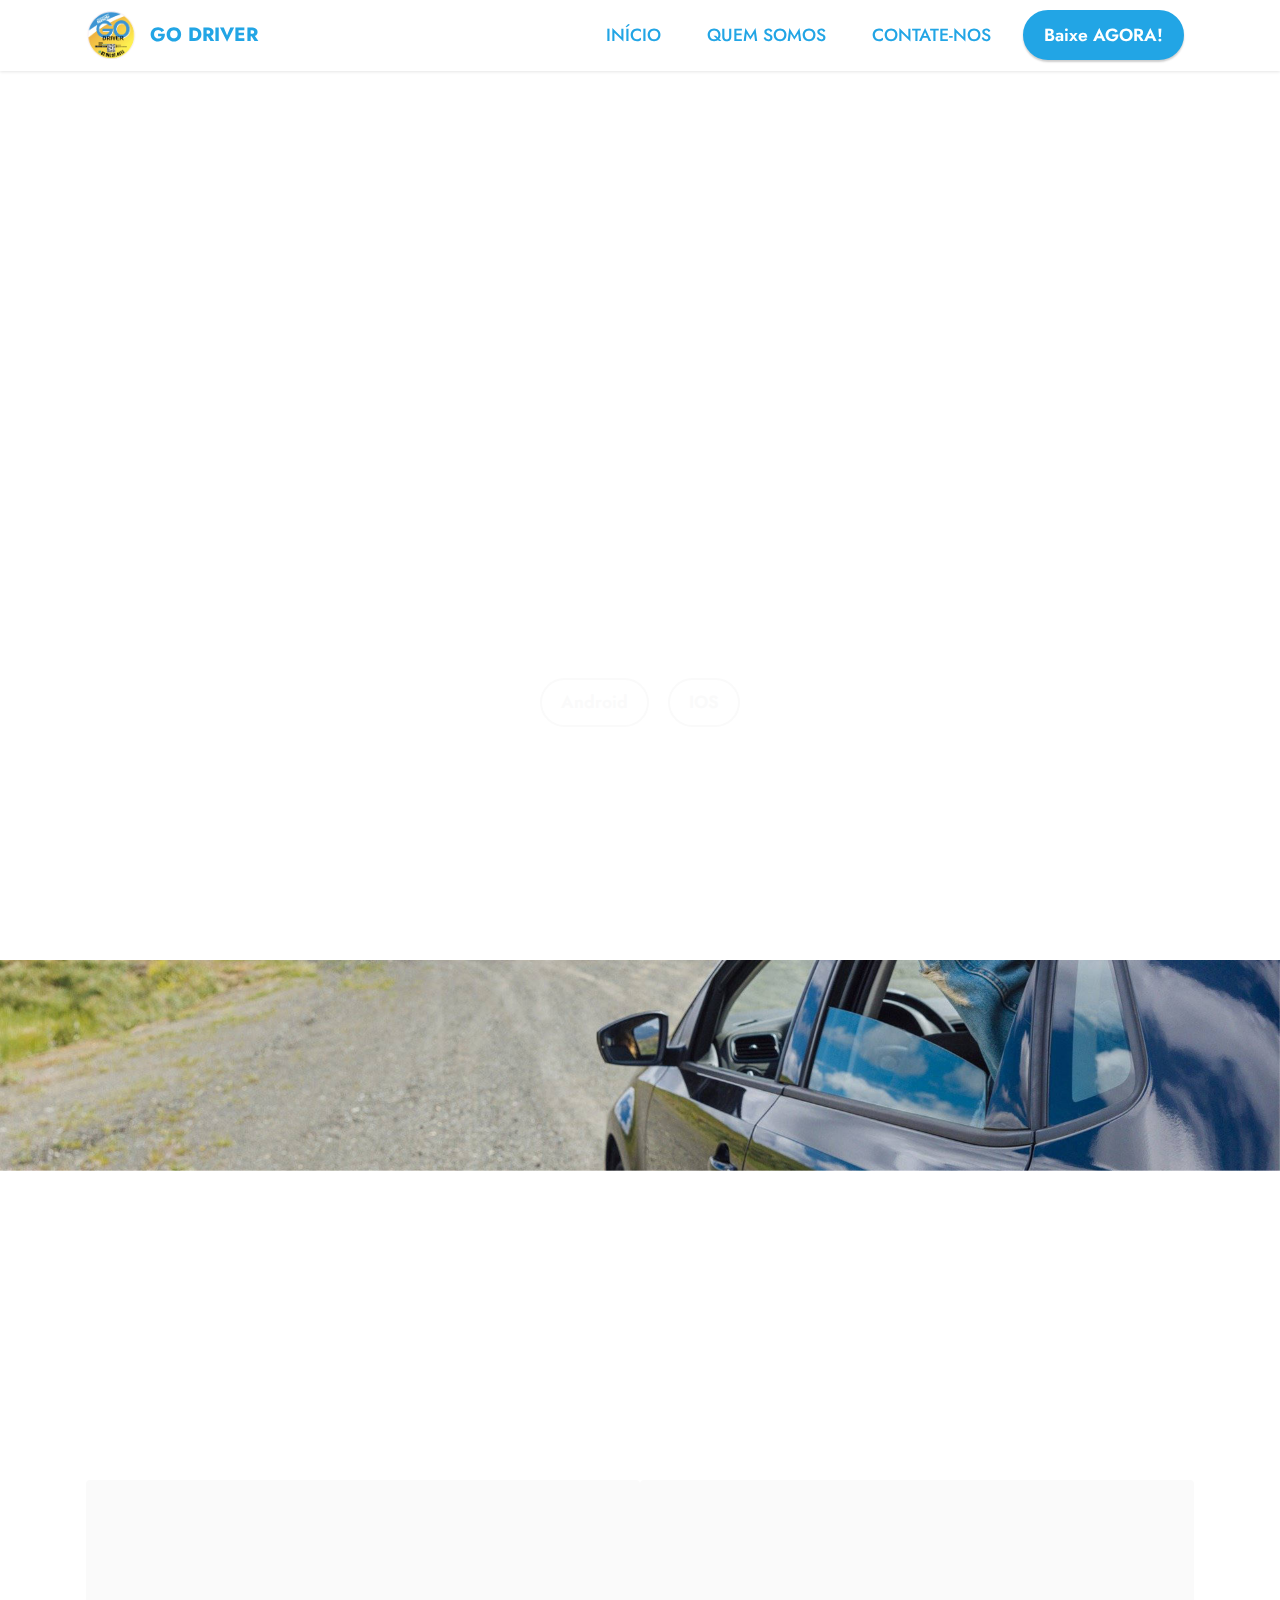
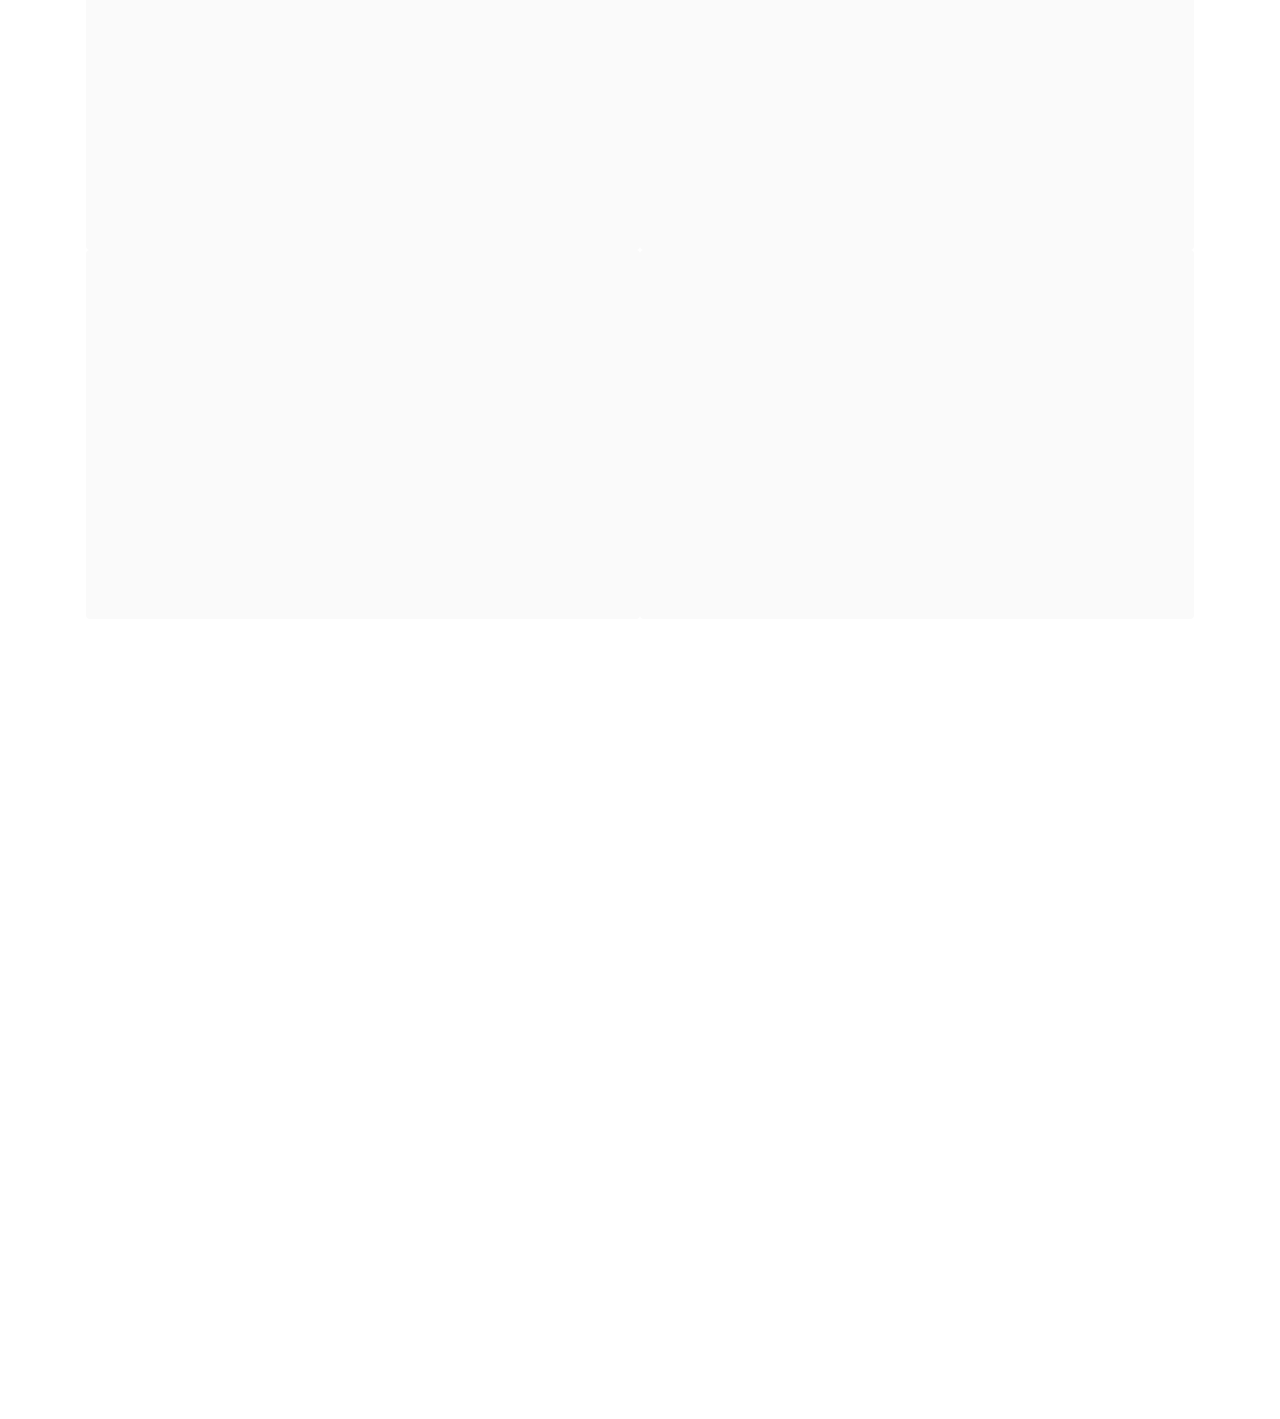
<file: index.html>
<!DOCTYPE html>
<html  >
<head>
  <!-- Site made with Mobirise Website Builder v5.6.7, https://mobirise.com -->
  <meta charset="UTF-8">
  <meta http-equiv="X-UA-Compatible" content="IE=edge">
  <meta name="generator" content="Mobirise v5.6.7, mobirise.com">
  <meta name="twitter:card" content="summary_large_image"/>
  <meta name="twitter:image:src" content="">
  <meta property="og:image" content="">
  <meta name="twitter:title" content="Home">
  <meta name="viewport" content="width=device-width, initial-scale=1, minimum-scale=1">
  <link rel="shortcut icon" href="assets/images/captura-de-tela-2022-04-27-as-09.28.53-121x113.png" type="image/x-icon">
  <meta name="description" content="">
  
  
  <title>Home</title>
  <link rel="stylesheet" href="assets/bootstrap/css/bootstrap.min.css">
  <link rel="stylesheet" href="assets/bootstrap/css/bootstrap-grid.min.css">
  <link rel="stylesheet" href="assets/bootstrap/css/bootstrap-reboot.min.css">
  <link rel="stylesheet" href="assets/parallax/jarallax.css">
  <link rel="stylesheet" href="assets/animatecss/animate.css">
  <link rel="stylesheet" href="assets/dropdown/css/style.css">
  <link rel="stylesheet" href="assets/socicon/css/styles.css">
  <link rel="stylesheet" href="assets/theme/css/style.css">
  <link rel="preload" href="https://fonts.googleapis.com/css?family=Jost:100,200,300,400,500,600,700,800,900,100i,200i,300i,400i,500i,600i,700i,800i,900i&display=swap" as="style" onload="this.onload=null;this.rel='stylesheet'">
  <noscript><link rel="stylesheet" href="https://fonts.googleapis.com/css?family=Jost:100,200,300,400,500,600,700,800,900,100i,200i,300i,400i,500i,600i,700i,800i,900i&display=swap"></noscript>
  <link rel="preload" as="style" href="assets/mobirise/css/mbr-additional.css"><link rel="stylesheet" href="assets/mobirise/css/mbr-additional.css" type="text/css">
  
  
  
  
</head>
<body>
  
  <section data-bs-version="5.1" class="menu menu2 cid-t4l31mIkCM" once="menu" id="menu2-r">
    
    <nav class="navbar navbar-dropdown navbar-fixed-top navbar-expand-lg">
        <div class="container">
            <div class="navbar-brand">
                <span class="navbar-logo">
                    <a href="index.html">
                        <img src="assets/images/captura-de-tela-2022-04-27-as-09.28.53-121x113.png" alt="Mobirise Website Builder" style="height: 3rem;">
                    </a>
                </span>
                <span class="navbar-caption-wrap"><a class="navbar-caption text-info text-primary display-7" href="index.html">GO DRIVER</a></span>
            </div>
            <button class="navbar-toggler" type="button" data-toggle="collapse" data-bs-toggle="collapse" data-target="#navbarSupportedContent" data-bs-target="#navbarSupportedContent" aria-controls="navbarNavAltMarkup" aria-expanded="false" aria-label="Toggle navigation">
                <div class="hamburger">
                    <span></span>
                    <span></span>
                    <span></span>
                    <span></span>
                </div>
            </button>
            <div class="collapse navbar-collapse" id="navbarSupportedContent">
                <ul class="navbar-nav nav-dropdown" data-app-modern-menu="true"><li class="nav-item"><a class="nav-link link text-info text-primary display-4" href="index.html">INÍCIO</a></li>
                    <li class="nav-item"><a class="nav-link link text-info text-primary display-4" href="page1.html">QUEM SOMOS</a></li>
                    <li class="nav-item"><a class="nav-link link text-info text-primary display-4" href="page2.html">CONTATE-NOS</a>
                    </li></ul>
                
                <div class="navbar-buttons mbr-section-btn"><a class="btn btn-info display-4" href="https://linktr.ee/godrivermobile" target="_blank">Baixe AGORA!</a></div>
            </div>
        </div>
    </nav>
</section>

<section data-bs-version="5.1" class="header1 cid-s48MCQYojq mbr-fullscreen" data-bg-video="https://vimeo.com/143521815" id="header1-f">

    

    <div class="mbr-overlay" style="opacity: 0.4; background-color: rgb(255, 255, 255);"></div>

    <div class="align-center container">
        <div class="row justify-content-center">
            <div class="col-12 col-lg-8">
                <h1 class="mbr-section-title mbr-fonts-style mb-3 display-1"><strong>O App de mobilidade mais badalado de Maragogi e Região !</strong></h1>
                
                <p class="mbr-text mbr-fonts-style display-7">Baixe agora nosso App e venha conhecer o caribe brasileiro!</p>
                <div class="mbr-section-btn mt-3"><a class="btn btn-white-outline display-4" href="https://play.google.com/store/apps/details?id=br.com.godriver.passenger.drivermachine" target="_blank">Android</a> <a class="btn btn-white-outline display-4" href="https://apps.apple.com/br/app/seu-motorista/id1317089898" target="_blank">IOS</a></div>
            </div>
        </div>
    </div>
</section>

<section data-bs-version="5.1" class="content1 cid-s48udlf8KU mbr-parallax-background" id="content1-8">
    
    <div class="container">
        <div class="row justify-content-center">
            <div class="title col-12 col-md-12">
                <h3 class="mbr-section-title mbr-fonts-style align-center mb-4 display-2"><strong>Seu destino te espera</strong></h3>
                <h4 class="mbr-section-subtitle align-center mbr-fonts-style mb-4 display-7"><strong>O litoral nordestino tem várias cidades lindas e em Alagoas tem diferentes cidades praianas que são uma delícia para descansar. Maragogi e redondezas fazem parte da chamada Costa dos Corais, uma área de proteção ambiental que se estende por cerca de 120 km ao longo da costa e abriga praias lindas, com águas mornas, coqueirais a perder de vista e muitas piscinas naturais graças aos recifes de corais. Conte conosco para te proporcionar uma experiência&nbsp; incrível!</strong></h4>
                
            </div>
        </div>
    </div>
</section>

<section data-bs-version="5.1" class="gallery1 cid-t4irx1yGgY" id="gallery1-o">
    
    
    <div class="container">
        
        <div class="row mt-4">
            <div class="item features-image сol-12 col-md-6 col-lg-6">
                <div class="item-wrapper">
                    <div class="item-img">
                        <img src="assets/images/mbr-1-1288x855.jpg" alt="Mobirise Website Builder">
                    </div>
                    
                    
                </div>
            </div>
            <div class="item features-image сol-12 col-md-6 col-lg-6">
                <div class="item-wrapper">
                    <div class="item-img">
                        <img src="assets/images/chales-maragogi-550x367.jpg" alt="Mobirise Website Builder">
                    </div>
                    
                    
                </div>
            </div>
            <div class="item features-image сol-12 col-md-6 col-lg-6">
                <div class="item-wrapper">
                    <div class="item-img">
                        <img src="assets/images/imagem-2.webp" alt="Mobirise Website Builder">
                    </div>
                    
                    
                </div>
            </div>
            <div class="item features-image сol-12 col-md-6 col-lg-6">
                <div class="item-wrapper">
                    <div class="item-img">
                        <img src="assets/images/mbr-1288x855.jpg" alt="Mobirise Website Builder" title="">
                    </div>
                    
                    
                </div>
            </div>
        </div>
    </div>
</section>

<section data-bs-version="5.1" class="map1 cid-t4ihQXls8C" id="map1-k">
    
    
    
    <div class="container">
        
        <div class="google-map"><iframe frameborder="0" style="border:0" src="https://www.google.com/maps/embed/v1/place?key=AIzaSyDk89J4FSunMF33ruMVWJaJht_Ro0kvoXs&amp;q=Rua Luiz Holanda Cavalcante, 61" allowfullscreen=""></iframe></div>
    </div>
</section><section class="display-7" style="padding: 0;align-items: center;justify-content: center;flex-wrap: wrap;    align-content: center;display: flex;position: relative;height: 4rem;"><a href="https://mobiri.se/2760653" style="flex: 1 1;height: 4rem;position: absolute;width: 100%;z-index: 1;"><img alt="" style="height: 4rem;" src="[data-uri]"></a><p style="margin: 0;text-align: center;" class="display-7">Made with &#8204;</p><a style="z-index:1" href="https://mobirise.com"> Free Web Site  Builder Software</a></section><script src="assets/bootstrap/js/bootstrap.bundle.min.js"></script>  <script src="assets/parallax/jarallax.js"></script>  <script src="assets/smoothscroll/smooth-scroll.js"></script>  <script src="assets/ytplayer/index.js"></script>  <script src="assets/vimeoplayer/player.js"></script>  <script src="assets/dropdown/js/navbar-dropdown.js"></script>  <script src="assets/theme/js/script.js"></script>  
  
  
 <div id="scrollToTop" class="scrollToTop mbr-arrow-up"><a style="text-align: center;"><i class="mbr-arrow-up-icon mbr-arrow-up-icon-cm cm-icon cm-icon-smallarrow-up"></i></a></div>
    <input name="animation" type="hidden">
  </body>
</html>
</file>
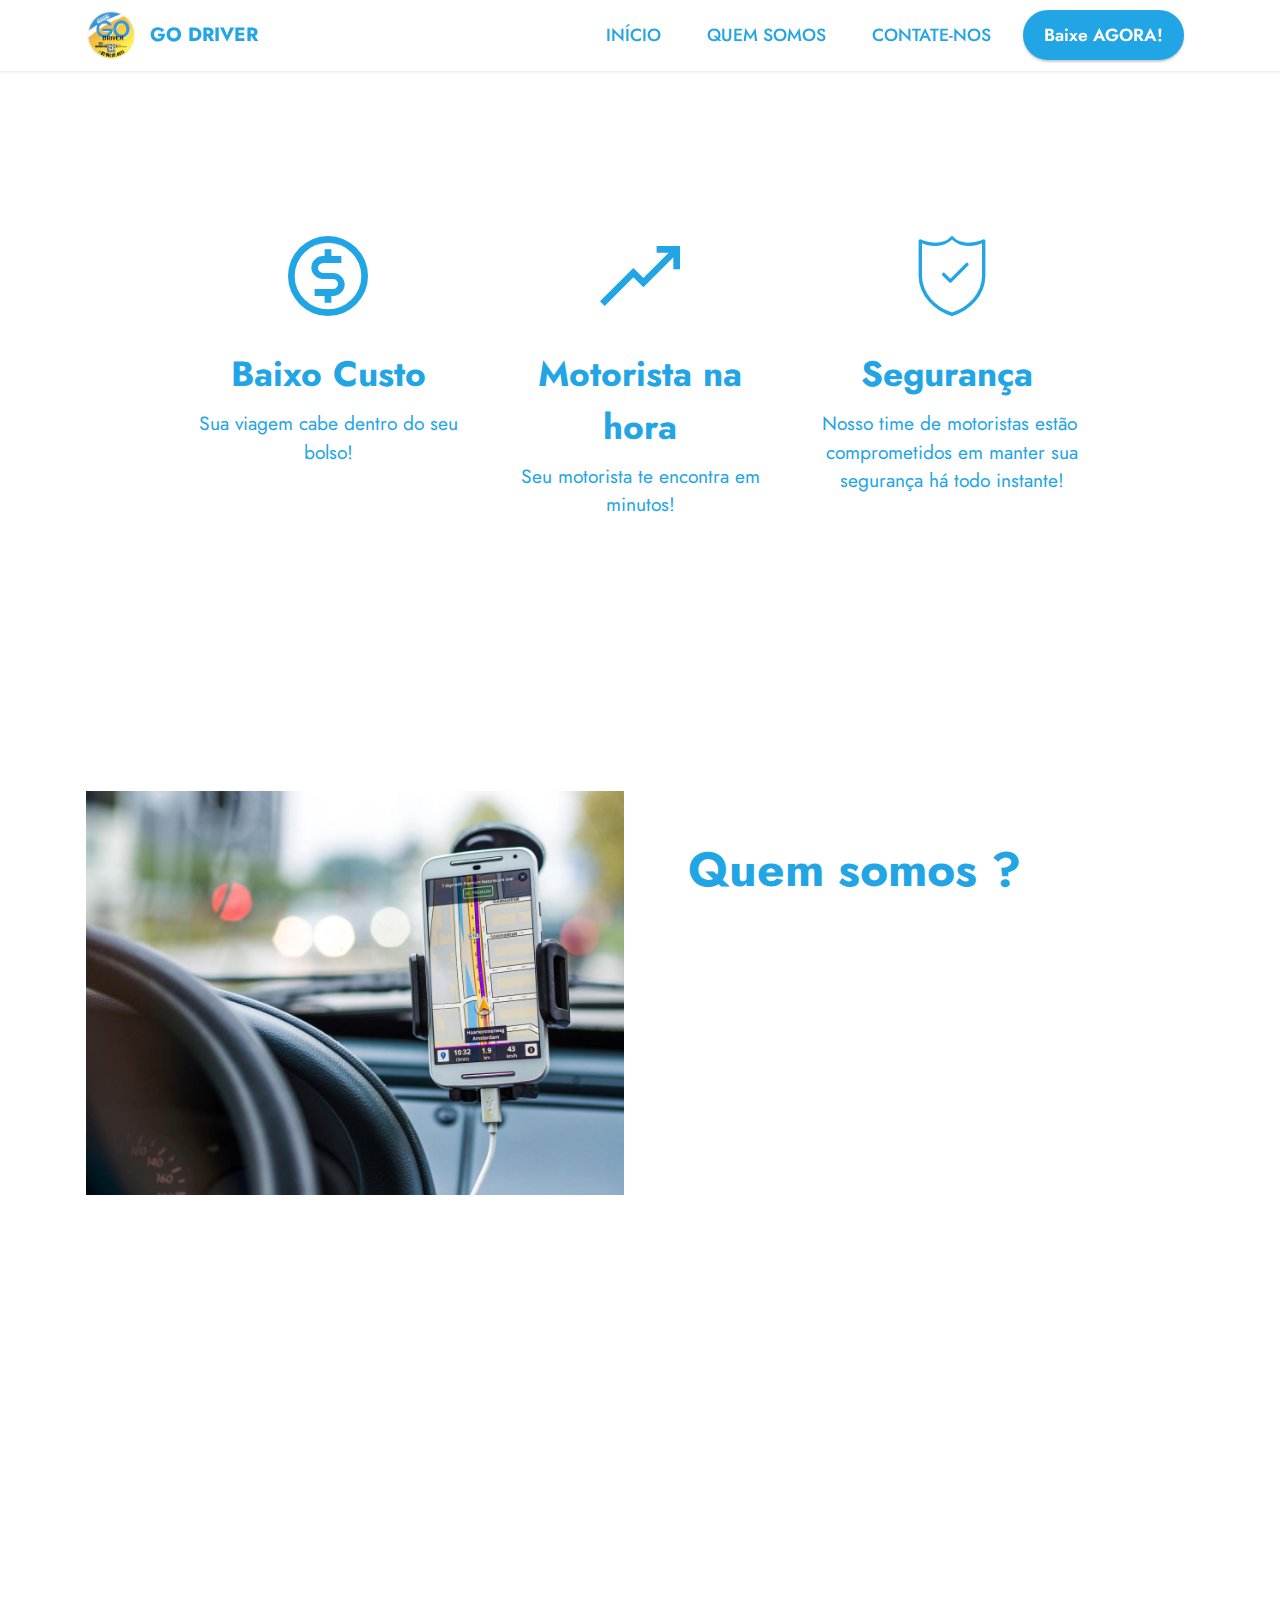
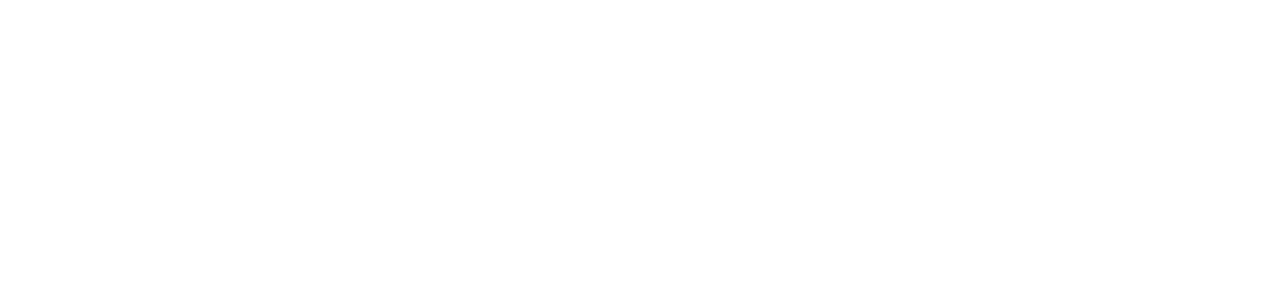
<file: page1.html>
<!DOCTYPE html>
<html  >
<head>
  <!-- Site made with Mobirise Website Builder v5.6.7, https://mobirise.com -->
  <meta charset="UTF-8">
  <meta http-equiv="X-UA-Compatible" content="IE=edge">
  <meta name="generator" content="Mobirise v5.6.7, mobirise.com">
  <meta name="twitter:card" content="summary_large_image"/>
  <meta name="twitter:image:src" content="">
  <meta property="og:image" content="">
  <meta name="twitter:title" content="Quem Somos">
  <meta name="viewport" content="width=device-width, initial-scale=1, minimum-scale=1">
  <link rel="shortcut icon" href="assets/images/captura-de-tela-2022-04-27-as-09.28.53-121x113.png" type="image/x-icon">
  <meta name="description" content="">
  
  
  <title>Quem Somos</title>
  <link rel="stylesheet" href="assets/web/assets/mobirise-icons2/mobirise2.css">
  <link rel="stylesheet" href="assets/web/assets/mobirise-icons/mobirise-icons.css">
  <link rel="stylesheet" href="assets/bootstrap/css/bootstrap.min.css">
  <link rel="stylesheet" href="assets/bootstrap/css/bootstrap-grid.min.css">
  <link rel="stylesheet" href="assets/bootstrap/css/bootstrap-reboot.min.css">
  <link rel="stylesheet" href="assets/animatecss/animate.css">
  <link rel="stylesheet" href="assets/socicon/css/styles.css">
  <link rel="stylesheet" href="assets/dropdown/css/style.css">
  <link rel="stylesheet" href="assets/theme/css/style.css">
  <link rel="preload" href="https://fonts.googleapis.com/css?family=Jost:100,200,300,400,500,600,700,800,900,100i,200i,300i,400i,500i,600i,700i,800i,900i&display=swap" as="style" onload="this.onload=null;this.rel='stylesheet'">
  <noscript><link rel="stylesheet" href="https://fonts.googleapis.com/css?family=Jost:100,200,300,400,500,600,700,800,900,100i,200i,300i,400i,500i,600i,700i,800i,900i&display=swap"></noscript>
  <link rel="preload" as="style" href="assets/mobirise/css/mbr-additional.css"><link rel="stylesheet" href="assets/mobirise/css/mbr-additional.css" type="text/css">
  
  
  
  
</head>
<body>
  
  <section data-bs-version="5.1" class="menu menu2 cid-t4l31mIkCM" once="menu" id="menu2-r">
    
    <nav class="navbar navbar-dropdown navbar-fixed-top navbar-expand-lg">
        <div class="container">
            <div class="navbar-brand">
                <span class="navbar-logo">
                    <a href="index.html">
                        <img src="assets/images/captura-de-tela-2022-04-27-as-09.28.53-121x113.png" alt="Mobirise Website Builder" style="height: 3rem;">
                    </a>
                </span>
                <span class="navbar-caption-wrap"><a class="navbar-caption text-info text-primary display-7" href="index.html">GO DRIVER</a></span>
            </div>
            <button class="navbar-toggler" type="button" data-toggle="collapse" data-bs-toggle="collapse" data-target="#navbarSupportedContent" data-bs-target="#navbarSupportedContent" aria-controls="navbarNavAltMarkup" aria-expanded="false" aria-label="Toggle navigation">
                <div class="hamburger">
                    <span></span>
                    <span></span>
                    <span></span>
                    <span></span>
                </div>
            </button>
            <div class="collapse navbar-collapse" id="navbarSupportedContent">
                <ul class="navbar-nav nav-dropdown" data-app-modern-menu="true"><li class="nav-item"><a class="nav-link link text-info text-primary display-4" href="index.html">INÍCIO</a></li>
                    <li class="nav-item"><a class="nav-link link text-info text-primary display-4" href="page1.html">QUEM SOMOS</a></li>
                    <li class="nav-item"><a class="nav-link link text-info text-primary display-4" href="page2.html">CONTATE-NOS</a>
                    </li></ul>
                
                <div class="navbar-buttons mbr-section-btn"><a class="btn btn-info display-4" href="https://linktr.ee/godrivermobile" target="_blank">Baixe AGORA!</a></div>
            </div>
        </div>
    </nav>
</section>

<section data-bs-version="5.1" class="features1 cid-sFzyUE9AaP" id="features1-1i">
    

    
    <div class="container-fluid">
        <div class="row">
            
        </div>
        <div class="row">
            <div class="card col-12 col-md-6 col-lg-3">
                <div class="card-wrapper">
                    <div class="card-box align-center">
                        <div class="iconfont-wrapper">
                            <span class="mbr-iconfont mobi-mbri-cash mobi-mbri" style="color: rgb(34, 165, 229); fill: rgb(34, 165, 229);"></span>
                        </div>
                        <h5 class="card-title mbr-fonts-style display-5"><strong>Baixo Custo</strong></h5>
                        <p class="card-text mbr-fonts-style display-7">Sua viagem cabe dentro do seu bolso!</p>
                    </div>
                </div>
            </div>
            <div class="card col-12 col-md-6 col-lg-3">
                <div class="card-wrapper">
                    <div class="card-box align-center">
                        <div class="iconfont-wrapper">
                            <span class="mbr-iconfont mobi-mbri-growing-chart mobi-mbri" style="color: rgb(34, 165, 229); fill: rgb(34, 165, 229);"></span>
                        </div>
                        <h5 class="card-title mbr-fonts-style display-5"><strong>Motorista na hora</strong></h5>
                        <p class="card-text mbr-fonts-style display-7">Seu motorista te encontra em minutos!</p>
                    </div>
                </div>
            </div>
            <div class="card col-12 col-md-6 col-lg-3">
                <div class="card-wrapper">
                    <div class="card-box align-center">
                        <div class="iconfont-wrapper">
                            <span class="mbr-iconfont mbri-protect" style="color: rgb(34, 165, 229); fill: rgb(34, 165, 229);"></span>
                        </div>
                        <h5 class="card-title mbr-fonts-style display-5"><strong>Segurança&nbsp;</strong></h5>
                        <p class="card-text mbr-fonts-style display-7">Nosso time de motoristas estão&nbsp; comprometidos em manter sua segurança há todo instante!</p>
                    </div>
                </div>
            </div>
            
        </div>
    </div>
</section>

<section data-bs-version="5.1" class="header14 cid-sFzz5E692j" id="header14-1j">

    

    

    <div class="container">
        <div class="row justify-content-center align-items-center">
            <div class="col-12 col-md-6 image-wrapper">
                <img src="assets/images/mbr-1256x942.jpg" alt="Mobirise Website Builder">
            </div>
            <div class="col-12 col-md">
                <div class="text-wrapper">
                    <h1 class="mbr-section-title mbr-fonts-style mb-3 display-2">
                        <strong>Quem somos ?</strong></h1>
                    <p class="mbr-text mbr-fonts-style display-7">Somos o&nbsp; Aplicativo de Mobilidade que chegou para revolucionar o conceito de viagem com conforto e segurança, e agora estamos em Maragogi! Para atender toda a demanda da cidade, estamos 24h disponíveis para você!</p>
                    <div class="mbr-section-btn mt-3"><a class="btn btn-primary display-4" href="https://l.instagram.com/?u=https%3A%2F%2Flinktr.ee%2Fgodrivermobile&e=ATN0DzYp7SHKplON2G_TyktvFC3njqczz2USKPGfl6zFit9Yk3sbjT5xv5vBHdAg1R3oYfMWtFRknM_n&s=1">Saiba mais!</a></div>
                </div>
            </div>
        </div>
    </div>
</section>

<section data-bs-version="5.1" class="contacts4 cid-sFAyMcKwph" id="contacts4-21">

    

    

    <div class="container">
        <div class="row align-items-center justify-content-center">
            <div class="text-content col-12 col-md-6">
                <h2 class="mbr-section-title mbr-fonts-style display-2">
                    <strong>Siga-nos agora e fique por dentro do que há de melhor quando o assunto for viajar com segurança !</strong></h2>
                <p class="mbr-text mbr-fonts-style display-7"></p>
            </div>
            <div class="icons d-flex align-items-center col-12 col-md-6 justify-content-end mt-md-0 mt-2 flex-wrap">
                <a href="https://twitter.com/hashtag/maragogi" target="_blank">
                    <span class="mbr-iconfont mbr-iconfont-social socicon-twitter socicon"></span>
                </a>
                <a href="https://www.facebook.com/godrivermobilidade" target="_blank">
                    <span class="mbr-iconfont mbr-iconfont-social socicon-facebook socicon"></span>
                </a>
                <a href="https://www.youtube.com/watch?v=2DRi3QRG7w8" target="_blank">
                    <span class="mbr-iconfont mbr-iconfont-social socicon-youtube socicon"></span>
                </a>
                <a href="https://www.instagram.com/godrivermobilidade/" target="_blank">
                    <span class="mbr-iconfont mbr-iconfont-social socicon-instagram socicon"></span>
                </a>
                
                
                
                
                
                
            </div>
        </div>
    </div>
    
</section><section class="display-7" style="padding: 0;align-items: center;justify-content: center;flex-wrap: wrap;    align-content: center;display: flex;position: relative;height: 4rem;"><a href="https://mobiri.se/2760653" style="flex: 1 1;height: 4rem;position: absolute;width: 100%;z-index: 1;"><img alt="" style="height: 4rem;" src="[data-uri]"></a><p style="margin: 0;text-align: center;" class="display-7">Created with Mobirise &#8204;</p><a style="z-index:1" href="https://mobirise.com/web-page-maker.html">Free Web Page Creator</a></section><script src="assets/bootstrap/js/bootstrap.bundle.min.js"></script>  <script src="assets/smoothscroll/smooth-scroll.js"></script>  <script src="assets/ytplayer/index.js"></script>  <script src="assets/sociallikes/social-likes.js"></script>  <script src="assets/dropdown/js/navbar-dropdown.js"></script>  <script src="assets/theme/js/script.js"></script>  
  
  
 <div id="scrollToTop" class="scrollToTop mbr-arrow-up"><a style="text-align: center;"><i class="mbr-arrow-up-icon mbr-arrow-up-icon-cm cm-icon cm-icon-smallarrow-up"></i></a></div>
    <input name="animation" type="hidden">
  </body>
</html>
</file>
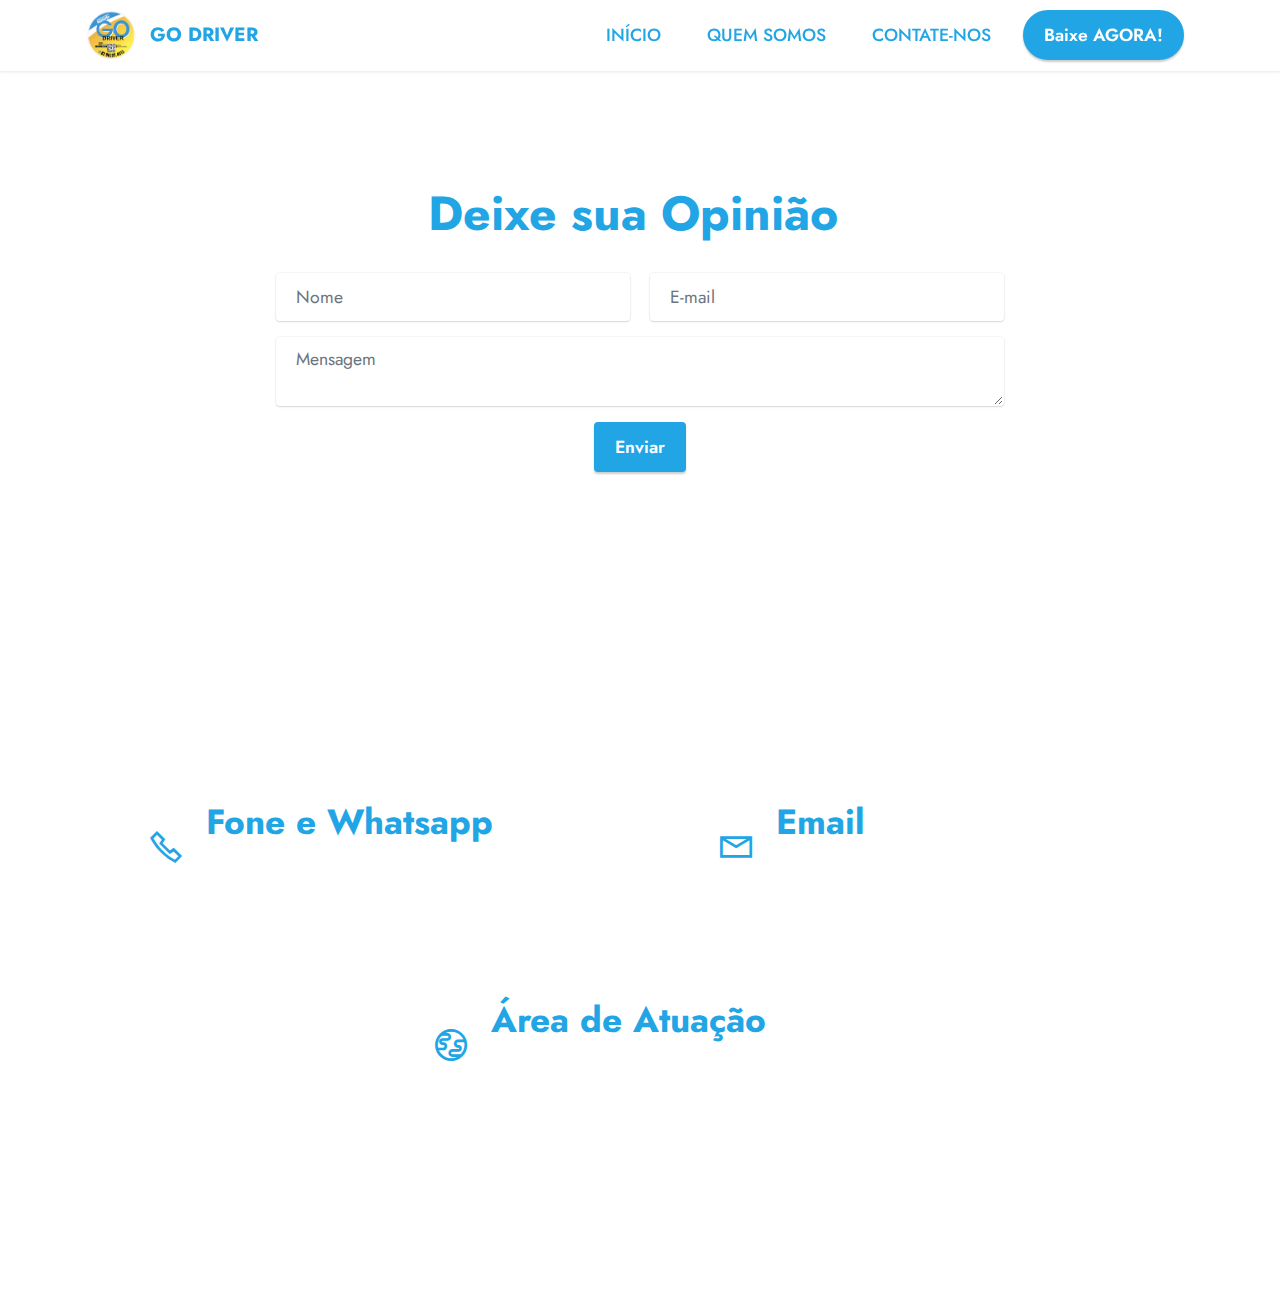
<file: page2.html>
<!DOCTYPE html>
<html  >
<head>
  <!-- Site made with Mobirise Website Builder v5.6.7, https://mobirise.com -->
  <meta charset="UTF-8">
  <meta http-equiv="X-UA-Compatible" content="IE=edge">
  <meta name="generator" content="Mobirise v5.6.7, mobirise.com">
  <meta name="twitter:card" content="summary_large_image"/>
  <meta name="twitter:image:src" content="">
  <meta property="og:image" content="">
  <meta name="twitter:title" content="Contate-nos">
  <meta name="viewport" content="width=device-width, initial-scale=1, minimum-scale=1">
  <link rel="shortcut icon" href="assets/images/captura-de-tela-2022-04-27-as-09.28.53-121x113.png" type="image/x-icon">
  <meta name="description" content="">
  
  
  <title>Contate-nos</title>
  <link rel="stylesheet" href="assets/web/assets/mobirise-icons2/mobirise2.css">
  <link rel="stylesheet" href="assets/bootstrap/css/bootstrap.min.css">
  <link rel="stylesheet" href="assets/bootstrap/css/bootstrap-grid.min.css">
  <link rel="stylesheet" href="assets/bootstrap/css/bootstrap-reboot.min.css">
  <link rel="stylesheet" href="assets/animatecss/animate.css">
  <link rel="stylesheet" href="assets/dropdown/css/style.css">
  <link rel="stylesheet" href="assets/socicon/css/styles.css">
  <link rel="stylesheet" href="assets/theme/css/style.css">
  <link rel="preload" href="https://fonts.googleapis.com/css?family=Jost:100,200,300,400,500,600,700,800,900,100i,200i,300i,400i,500i,600i,700i,800i,900i&display=swap" as="style" onload="this.onload=null;this.rel='stylesheet'">
  <noscript><link rel="stylesheet" href="https://fonts.googleapis.com/css?family=Jost:100,200,300,400,500,600,700,800,900,100i,200i,300i,400i,500i,600i,700i,800i,900i&display=swap"></noscript>
  <link rel="preload" as="style" href="assets/mobirise/css/mbr-additional.css"><link rel="stylesheet" href="assets/mobirise/css/mbr-additional.css" type="text/css">
  
  
  
  
</head>
<body>
  
  <section data-bs-version="5.1" class="menu menu2 cid-t4l31mIkCM" once="menu" id="menu2-r">
    
    <nav class="navbar navbar-dropdown navbar-fixed-top navbar-expand-lg">
        <div class="container">
            <div class="navbar-brand">
                <span class="navbar-logo">
                    <a href="index.html">
                        <img src="assets/images/captura-de-tela-2022-04-27-as-09.28.53-121x113.png" alt="Mobirise Website Builder" style="height: 3rem;">
                    </a>
                </span>
                <span class="navbar-caption-wrap"><a class="navbar-caption text-info text-primary display-7" href="index.html">GO DRIVER</a></span>
            </div>
            <button class="navbar-toggler" type="button" data-toggle="collapse" data-bs-toggle="collapse" data-target="#navbarSupportedContent" data-bs-target="#navbarSupportedContent" aria-controls="navbarNavAltMarkup" aria-expanded="false" aria-label="Toggle navigation">
                <div class="hamburger">
                    <span></span>
                    <span></span>
                    <span></span>
                    <span></span>
                </div>
            </button>
            <div class="collapse navbar-collapse" id="navbarSupportedContent">
                <ul class="navbar-nav nav-dropdown" data-app-modern-menu="true"><li class="nav-item"><a class="nav-link link text-info text-primary display-4" href="index.html">INÍCIO</a></li>
                    <li class="nav-item"><a class="nav-link link text-info text-primary display-4" href="page1.html">QUEM SOMOS</a></li>
                    <li class="nav-item"><a class="nav-link link text-info text-primary display-4" href="page2.html">CONTATE-NOS</a>
                    </li></ul>
                
                <div class="navbar-buttons mbr-section-btn"><a class="btn btn-info display-4" href="https://linktr.ee/godrivermobile" target="_blank">Baixe AGORA!</a></div>
            </div>
        </div>
    </nav>
</section>

<section data-bs-version="5.1" class="form5 cid-sFzDs3t9EG" id="form5-1m">
    
    
    <div class="container">
        <div class="mbr-section-head">
            <h3 class="mbr-section-title mbr-fonts-style align-center mb-0 display-2"><strong>Deixe sua Opinião&nbsp;</strong></h3>
            <h4 class="mbr-section-subtitle mbr-fonts-style align-center mb-0 mt-2 display-7"></h4>
        </div>
        <div class="row justify-content-center mt-4">
            <div class="col-lg-8 mx-auto mbr-form" data-form-type="formoid">
                <form action="https://mobirise.eu/" method="POST" class="mbr-form form-with-styler" data-form-title="Form Name"><input type="hidden" name="email" data-form-email="true" value="5ikL7M8LfStLUhnS+DLaP9K2pS8gcaJ814v1Kod5/2ycDdpmiX99122EtYxX8hC58dpUyWAafbF4e7oB/Du/AntdzCp4lnGuy46qoDY/C2H2YI8KoVgyKjj93r4LAKan">
                    <div class="row">
                        <div hidden="hidden" data-form-alert="" class="alert alert-success col-12">Obrigado pela sua avaliação !</div>
                        <div hidden="hidden" data-form-alert-danger="" class="alert alert-danger col-12">Oops...! some
                            problem!</div>
                    </div>
                    <div class="dragArea row">
                        <div class="col-md col-sm-12 form-group mb-3" data-for="name">
                            <input type="text" name="name" placeholder="Nome" data-form-field="name" class="form-control" value="" id="name-form5-1m">
                        </div>
                        <div class="col-md col-sm-12 form-group mb-3" data-for="email">
                            <input type="email" name="email" placeholder="E-mail" data-form-field="email" class="form-control" value="" id="email-form5-1m">
                        </div>
                        
                        <div class="col-12 form-group mb-3" data-for="textarea">
                            <textarea name="textarea" placeholder="Mensagem" data-form-field="textarea" class="form-control" id="textarea-form5-1m"></textarea>
                        </div>
                        <div class="col-lg-12 col-md-12 col-sm-12 align-center mbr-section-btn"><button type="submit" class="btn btn-info display-4">Enviar</button></div>
                    </div>
                </form>
            </div>
        </div>
    </div>
</section>

<section data-bs-version="5.1" class="contacts2 cid-sFzIA7KGYz" data-bg-video="https://vimeo.com/566874278" id="contacts2-1r">
    <!---->
    
    <div class="mbr-overlay" style="opacity: 0; background-color: rgb(206, 191, 175);">
    </div>
    <div class="container">
        <div class="mbr-section-head">
            <h3 class="mbr-section-title mbr-fonts-style align-center mb-0 display-2"><strong>Contatos</strong></h3>
            <h4 class="mbr-section-subtitle mbr-fonts-style align-center mb-0 mt-2 display-7"></h4>
        </div>
        <div class="row justify-content-center mt-4">
            <div class="card col-12 col-md-6">
                <div class="card-wrapper">
                    <div class="image-wrapper">
                        <span class="mbr-iconfont mobi-mbri-phone mobi-mbri" style="color: rgb(34, 165, 229); fill: rgb(34, 165, 229);"></span>
                    </div>
                    <div class="text-wrapper">
                        <h6 class="card-title mbr-fonts-style mb-1 display-5"><strong>Fone e Whatsapp</strong></h6>
                        <p class="mbr-text mbr-fonts-style display-7">(82) 982374513</p>
                    </div>
                </div>
            </div>
            <div class="card col-12 col-md-6">
                <div class="card-wrapper">
                    <div class="image-wrapper">
                        <span class="mbr-iconfont mobi-mbri-letter mobi-mbri" style="color: rgb(34, 165, 229); fill: rgb(34, 165, 229);"></span>
                    </div>
                    <div class="text-wrapper">
                        <h6 class="card-title mbr-fonts-style mb-1 display-5">
                            <strong>Email</strong>
                        </h6>
                        <p class="mbr-text mbr-fonts-style display-7">godrivermobilidade@gmail.com</p>
                    </div>
                </div>
            </div>
            <div class="card col-12 col-md-6">
                <div class="card-wrapper">
                    <div class="image-wrapper">
                        <span class="mbr-iconfont mobi-mbri-globe mobi-mbri" style="color: rgb(34, 165, 229); fill: rgb(34, 165, 229);"></span>
                    </div>
                    <div class="text-wrapper">
                        <h6 class="card-title mbr-fonts-style mb-1 display-5"><strong>Área de Atuação&nbsp;</strong></h6>
                        <p class="mbr-text mbr-fonts-style display-7">Maragogi e Região !</p>
                    </div>
                </div>
            </div>
            
        </div>
    </div>
</section><section class="display-7" style="padding: 0;align-items: center;justify-content: center;flex-wrap: wrap;    align-content: center;display: flex;position: relative;height: 4rem;"><a href="https://mobiri.se/2760653" style="flex: 1 1;height: 4rem;position: absolute;width: 100%;z-index: 1;"><img alt="" style="height: 4rem;" src="[data-uri]"></a><p style="margin: 0;text-align: center;" class="display-7">Designed with Mobirise &#8204;</p><a style="z-index:1" href="https://mobirise.com/website-design-software.html">Web Design Software</a></section><script src="assets/bootstrap/js/bootstrap.bundle.min.js"></script>  <script src="assets/smoothscroll/smooth-scroll.js"></script>  <script src="assets/ytplayer/index.js"></script>  <script src="assets/vimeoplayer/player.js"></script>  <script src="assets/dropdown/js/navbar-dropdown.js"></script>  <script src="assets/theme/js/script.js"></script>  <script src="assets/formoid/formoid.min.js"></script>  
  
  
 <div id="scrollToTop" class="scrollToTop mbr-arrow-up"><a style="text-align: center;"><i class="mbr-arrow-up-icon mbr-arrow-up-icon-cm cm-icon cm-icon-smallarrow-up"></i></a></div>
    <input name="animation" type="hidden">
  </body>
</html>
</file>
<file: assets/parallax/jarallax.css>
.jarallax {
    position: relative;
    z-index: 0;
}
.jarallax > .jarallax-img {
    position: absolute;
    object-fit: cover;
    /* support for plugin https://github.com/bfred-it/object-fit-images */
    font-family: 'object-fit: cover;';
    top: 0;
    left: 0;
    width: 100%;
    height: 100%;
    z-index: -1;
}
</file>
<file: assets/dropdown/css/style.css>
.navbar-dropdown {
  left: 0;
  padding: 0;
  position: absolute;
  right: 0;
  top: 0;
  transition: all 0.45s ease;
  z-index: 1030;
  background: #282828; }
  .navbar-dropdown .navbar-logo {
    margin-right: 0.8rem;
    transition: margin 0.3s ease-in-out;
    vertical-align: middle; }
    .navbar-dropdown .navbar-logo img {
      height: 3.125rem;
      transition: all 0.3s ease-in-out; }
    .navbar-dropdown .navbar-logo.mbr-iconfont {
      font-size: 3.125rem;
      line-height: 3.125rem; }
  .navbar-dropdown .navbar-caption {
    font-weight: 700;
    white-space: normal;
    vertical-align: -4px;
    line-height: 3.125rem !important; }
    .navbar-dropdown .navbar-caption, .navbar-dropdown .navbar-caption:hover {
      color: inherit;
      text-decoration: none; }
  .navbar-dropdown .mbr-iconfont + .navbar-caption {
    vertical-align: -1px; }
  .navbar-dropdown.navbar-fixed-top {
    position: fixed; }
  .navbar-dropdown .navbar-brand span {
    vertical-align: -4px; }
  .navbar-dropdown.bg-color.transparent {
    background: none; }
  .navbar-dropdown.navbar-short .navbar-brand {
    padding: 0.625rem 0; }
    .navbar-dropdown.navbar-short .navbar-brand span {
      vertical-align: -1px; }
  .navbar-dropdown.navbar-short .navbar-caption {
    line-height: 2.375rem !important;
    vertical-align: -2px; }
  .navbar-dropdown.navbar-short .navbar-logo {
    margin-right: 0.5rem; }
    .navbar-dropdown.navbar-short .navbar-logo img {
      height: 2.375rem; }
    .navbar-dropdown.navbar-short .navbar-logo.mbr-iconfont {
      font-size: 2.375rem;
      line-height: 2.375rem; }
  .navbar-dropdown.navbar-short .mbr-table-cell {
    height: 3.625rem; }
  .navbar-dropdown .navbar-close {
    left: 0.6875rem;
    position: fixed;
    top: 0.75rem;
    z-index: 1000; }
  .navbar-dropdown .hamburger-icon {
    content: "";
    display: inline-block;
    vertical-align: middle;
    width: 16px;
    -webkit-box-shadow: 0 -6px 0 1px #282828,0 0 0 1px #282828,0 6px 0 1px #282828;
    -moz-box-shadow: 0 -6px 0 1px #282828,0 0 0 1px #282828,0 6px 0 1px #282828;
    box-shadow: 0 -6px 0 1px #282828,0 0 0 1px #282828,0 6px 0 1px #282828; }

.dropdown-menu .dropdown-toggle[data-toggle="dropdown-submenu"]::after {
  border-bottom: 0.35em solid transparent;
  border-left: 0.35em solid;
  border-right: 0;
  border-top: 0.35em solid transparent;
  margin-left: 0.3rem; }

.dropdown-menu .dropdown-item:focus {
  outline: 0; }

.nav-dropdown {
  font-size: 0.75rem;
  font-weight: 500;
  height: auto !important; }
  .nav-dropdown .nav-btn {
    padding-left: 1rem; }
  .nav-dropdown .link {
    margin: .667em 1.667em;
    font-weight: 500;
    padding: 0;
    transition: color .2s ease-in-out; }
    .nav-dropdown .link.dropdown-toggle {
      margin-right: 2.583em; }
      .nav-dropdown .link.dropdown-toggle::after {
        margin-left: .25rem;
        border-top: 0.35em solid;
        border-right: 0.35em solid transparent;
        border-left: 0.35em solid transparent;
        border-bottom: 0; }
      .nav-dropdown .link.dropdown-toggle[aria-expanded="true"] {
        margin: 0;
        padding: 0.667em 3.263em  0.667em 1.667em; }
  .nav-dropdown .link::after,
  .nav-dropdown .dropdown-item::after {
    color: inherit; }
  .nav-dropdown .btn {
    font-size: 0.75rem;
    font-weight: 700;
    letter-spacing: 0;
    margin-bottom: 0;
    padding-left: 1.25rem;
    padding-right: 1.25rem; }
  .nav-dropdown .dropdown-menu {
    border-radius: 0;
    border: 0;
    left: 0;
    margin: 0;
    padding-bottom: 1.25rem;
    padding-top: 1.25rem;
    position: relative; }
  .nav-dropdown .dropdown-submenu {
    margin-left: 0.125rem;
    top: 0; }
  .nav-dropdown .dropdown-item {
    font-weight: 500;
    line-height: 2;
    padding: 0.3846em 4.615em 0.3846em 1.5385em;
    position: relative;
    transition: color .2s ease-in-out, background-color .2s ease-in-out; }
    .nav-dropdown .dropdown-item::after {
      margin-top: -0.3077em;
      position: absolute;
      right: 1.1538em;
      top: 50%; }
    .nav-dropdown .dropdown-item:focus, .nav-dropdown .dropdown-item:hover {
      background: none; }

@media (max-width: 767px) {
  .nav-dropdown.navbar-toggleable-sm {
    bottom: 0;
    display: none;
    left: 0;
    overflow-x: hidden;
    position: fixed;
    top: 0;
    transform: translateX(-100%);
    -ms-transform: translateX(-100%);
    -webkit-transform: translateX(-100%);
    width: 18.75rem;
    z-index: 999; } }
.nav-dropdown.navbar-toggleable-xl {
  bottom: 0;
  display: none;
  left: 0;
  overflow-x: hidden;
  position: fixed;
  top: 0;
  transform: translateX(-100%);
  -ms-transform: translateX(-100%);
  -webkit-transform: translateX(-100%);
  width: 18.75rem;
  z-index: 999; }

.nav-dropdown-sm {
  display: block !important;
  overflow-x: hidden;
  overflow: auto;
  padding-top: 3.875rem; }
  .nav-dropdown-sm::after {
    content: "";
    display: block;
    height: 3rem;
    width: 100%; }
  .nav-dropdown-sm.collapse.in ~ .navbar-close {
    display: block !important; }
  .nav-dropdown-sm.collapsing, .nav-dropdown-sm.collapse.in {
    transform: translateX(0);
    -ms-transform: translateX(0);
    -webkit-transform: translateX(0);
    transition: all 0.25s ease-out;
    -webkit-transition: all 0.25s ease-out;
    background: #282828; }
  .nav-dropdown-sm.collapsing[aria-expanded="false"] {
    transform: translateX(-100%);
    -ms-transform: translateX(-100%);
    -webkit-transform: translateX(-100%); }
  .nav-dropdown-sm .nav-item {
    display: block;
    margin-left: 0 !important;
    padding-left: 0; }
  .nav-dropdown-sm .link,
  .nav-dropdown-sm .dropdown-item {
    border-top: 1px dotted rgba(255, 255, 255, 0.1);
    font-size: 0.8125rem;
    line-height: 1.6;
    margin: 0 !important;
    padding: 0.875rem 2.4rem 0.875rem 1.5625rem !important;
    position: relative;
    white-space: normal; }
    .nav-dropdown-sm .link:focus, .nav-dropdown-sm .link:hover,
    .nav-dropdown-sm .dropdown-item:focus,
    .nav-dropdown-sm .dropdown-item:hover {
      background: rgba(0, 0, 0, 0.2) !important;
      color: #c0a375; }
  .nav-dropdown-sm .nav-btn {
    position: relative;
    padding: 1.5625rem 1.5625rem 0 1.5625rem; }
    .nav-dropdown-sm .nav-btn::before {
      border-top: 1px dotted rgba(255, 255, 255, 0.1);
      content: "";
      left: 0;
      position: absolute;
      top: 0;
      width: 100%; }
    .nav-dropdown-sm .nav-btn + .nav-btn {
      padding-top: 0.625rem; }
      .nav-dropdown-sm .nav-btn + .nav-btn::before {
        display: none; }
  .nav-dropdown-sm .btn {
    padding: 0.625rem 0; }
  .nav-dropdown-sm .dropdown-toggle[data-toggle="dropdown-submenu"]::after {
    margin-left: .25rem;
    border-top: 0.35em solid;
    border-right: 0.35em solid transparent;
    border-left: 0.35em solid transparent;
    border-bottom: 0; }
  .nav-dropdown-sm .dropdown-toggle[data-toggle="dropdown-submenu"][aria-expanded="true"]::after {
    border-top: 0;
    border-right: 0.35em solid transparent;
    border-left: 0.35em solid transparent;
    border-bottom: 0.35em solid; }
  .nav-dropdown-sm .dropdown-menu {
    margin: 0;
    padding: 0;
    position: relative;
    top: 0;
    left: 0;
    width: 100%;
    border: 0;
    float: none;
    border-radius: 0;
    background: none; }
  .nav-dropdown-sm .dropdown-submenu {
    left: 100%;
    margin-left: 0.125rem;
    margin-top: -1.25rem;
    top: 0; }

.navbar-toggleable-sm .nav-dropdown .dropdown-menu {
  position: absolute; }

.navbar-toggleable-sm .nav-dropdown .dropdown-submenu {
  left: 100%;
  margin-left: 0.125rem;
  margin-top: -1.25rem;
  top: 0; }

.navbar-toggleable-sm.opened .nav-dropdown .dropdown-menu {
  position: relative; }

.navbar-toggleable-sm.opened .nav-dropdown .dropdown-submenu {
  left: 0;
  margin-left: 00rem;
  margin-top: 0rem;
  top: 0; }

.is-builder .nav-dropdown.collapsing {
  transition: none !important; }
</file>
<file: assets/socicon/css/styles.css>
@charset "UTF-8";

@font-face {
  font-family: 'Socicon';
  src:  url('../fonts/socicon.eot');
  src:  url('../fonts/socicon.eot?#iefix') format('embedded-opentype'),
    url('../fonts/socicon.woff2') format('woff2'),
    url('../fonts/socicon.ttf') format('truetype'),
    url('../fonts/socicon.woff') format('woff'),
    url('../fonts/socicon.svg#socicon') format('svg');
  font-weight: normal;
  font-style: normal;
  font-display: swap;
}

[data-icon]:before {
  font-family: "socicon" !important;
  content: attr(data-icon);
  font-style: normal !important;
  font-weight: normal !important;
  font-variant: normal !important;
  text-transform: none !important;
  speak: none;
  line-height: 1;
  -webkit-font-smoothing: antialiased;
  -moz-osx-font-smoothing: grayscale;
}

[class^="socicon-"], [class*=" socicon-"] {
  /* use !important to prevent issues with browser extensions that change fonts */
  font-family: 'Socicon' !important;
  speak: none;
  font-style: normal;
  font-weight: normal;
  font-variant: normal;
  text-transform: none;
  line-height: 1;

  /* Better Font Rendering =========== */
  -webkit-font-smoothing: antialiased;
  -moz-osx-font-smoothing: grayscale;
}

.socicon-eitaa:before {
  content: "\e97c";
}
.socicon-soroush:before {
  content: "\e97d";
}
.socicon-bale:before {
  content: "\e97e";
}
.socicon-zazzle:before {
  content: "\e97b";
}
.socicon-society6:before {
  content: "\e97a";
}
.socicon-redbubble:before {
  content: "\e979";
}
.socicon-avvo:before {
  content: "\e978";
}
.socicon-stitcher:before {
  content: "\e977";
}
.socicon-googlehangouts:before {
  content: "\e974";
}
.socicon-dlive:before {
  content: "\e975";
}
.socicon-vsco:before {
  content: "\e976";
}
.socicon-flipboard:before {
  content: "\e973";
}
.socicon-ubuntu:before {
  content: "\e958";
}
.socicon-artstation:before {
  content: "\e959";
}
.socicon-invision:before {
  content: "\e95a";
}
.socicon-torial:before {
  content: "\e95b";
}
.socicon-collectorz:before {
  content: "\e95c";
}
.socicon-seenthis:before {
  content: "\e95d";
}
.socicon-googleplaymusic:before {
  content: "\e95e";
}
.socicon-debian:before {
  content: "\e95f";
}
.socicon-filmfreeway:before {
  content: "\e960";
}
.socicon-gnome:before {
  content: "\e961";
}
.socicon-itchio:before {
  content: "\e962";
}
.socicon-jamendo:before {
  content: "\e963";
}
.socicon-mix:before {
  content: "\e964";
}
.socicon-sharepoint:before {
  content: "\e965";
}
.socicon-tinder:before {
  content: "\e966";
}
.socicon-windguru:before {
  content: "\e967";
}
.socicon-cdbaby:before {
  content: "\e968";
}
.socicon-elementaryos:before {
  content: "\e969";
}
.socicon-stage32:before {
  content: "\e96a";
}
.socicon-tiktok:before {
  content: "\e96b";
}
.socicon-gitter:before {
  content: "\e96c";
}
.socicon-letterboxd:before {
  content: "\e96d";
}
.socicon-threema:before {
  content: "\e96e";
}
.socicon-splice:before {
  content: "\e96f";
}
.socicon-metapop:before {
  content: "\e970";
}
.socicon-naver:before {
  content: "\e971";
}
.socicon-remote:before {
  content: "\e972";
}
.socicon-internet:before {
  content: "\e957";
}
.socicon-moddb:before {
  content: "\e94b";
}
.socicon-indiedb:before {
  content: "\e94c";
}
.socicon-traxsource:before {
  content: "\e94d";
}
.socicon-gamefor:before {
  content: "\e94e";
}
.socicon-pixiv:before {
  content: "\e94f";
}
.socicon-myanimelist:before {
  content: "\e950";
}
.socicon-blackberry:before {
  content: "\e951";
}
.socicon-wickr:before {
  content: "\e952";
}
.socicon-spip:before {
  content: "\e953";
}
.socicon-napster:before {
  content: "\e954";
}
.socicon-beatport:before {
  content: "\e955";
}
.socicon-hackerone:before {
  content: "\e956";
}
.socicon-hackernews:before {
  content: "\e946";
}
.socicon-smashwords:before {
  content: "\e947";
}
.socicon-kobo:before {
  content: "\e948";
}
.socicon-bookbub:before {
  content: "\e949";
}
.socicon-mailru:before {
  content: "\e94a";
}
.socicon-gitlab:before {
  content: "\e945";
}
.socicon-instructables:before {
  content: "\e944";
}
.socicon-portfolio:before {
  content: "\e943";
}
.socicon-codered:before {
  content: "\e940";
}
.socicon-origin:before {
  content: "\e941";
}
.socicon-nextdoor:before {
  content: "\e942";
}
.socicon-udemy:before {
  content: "\e93f";
}
.socicon-livemaster:before {
  content: "\e93e";
}
.socicon-crunchbase:before {
  content: "\e93b";
}
.socicon-homefy:before {
  content: "\e93c";
}
.socicon-calendly:before {
  content: "\e93d";
}
.socicon-realtor:before {
  content: "\e90f";
}
.socicon-tidal:before {
  content: "\e910";
}
.socicon-qobuz:before {
  content: "\e911";
}
.socicon-natgeo:before {
  content: "\e912";
}
.socicon-mastodon:before {
  content: "\e913";
}
.socicon-unsplash:before {
  content: "\e914";
}
.socicon-homeadvisor:before {
  content: "\e915";
}
.socicon-angieslist:before {
  content: "\e916";
}
.socicon-codepen:before {
  content: "\e917";
}
.socicon-slack:before {
  content: "\e918";
}
.socicon-openaigym:before {
  content: "\e919";
}
.socicon-logmein:before {
  content: "\e91a";
}
.socicon-fiverr:before {
  content: "\e91b";
}
.socicon-gotomeeting:before {
  content: "\e91c";
}
.socicon-aliexpress:before {
  content: "\e91d";
}
.socicon-guru:before {
  content: "\e91e";
}
.socicon-appstore:before {
  content: "\e91f";
}
.socicon-homes:before {
  content: "\e920";
}
.socicon-zoom:before {
  content: "\e921";
}
.socicon-alibaba:before {
  content: "\e922";
}
.socicon-craigslist:before {
  content: "\e923";
}
.socicon-wix:before {
  content: "\e924";
}
.socicon-redfin:before {
  content: "\e925";
}
.socicon-googlecalendar:before {
  content: "\e926";
}
.socicon-shopify:before {
  content: "\e927";
}
.socicon-freelancer:before {
  content: "\e928";
}
.socicon-seedrs:before {
  content: "\e929";
}
.socicon-bing:before {
  content: "\e92a";
}
.socicon-doodle:before {
  content: "\e92b";
}
.socicon-bonanza:before {
  content: "\e92c";
}
.socicon-squarespace:before {
  content: "\e92d";
}
.socicon-toptal:before {
  content: "\e92e";
}
.socicon-gust:before {
  content: "\e92f";
}
.socicon-ask:before {
  content: "\e930";
}
.socicon-trulia:before {
  content: "\e931";
}
.socicon-loomly:before {
  content: "\e932";
}
.socicon-ghost:before {
  content: "\e933";
}
.socicon-upwork:before {
  content: "\e934";
}
.socicon-fundable:before {
  content: "\e935";
}
.socicon-booking:before {
  content: "\e936";
}
.socicon-googlemaps:before {
  content: "\e937";
}
.socicon-zillow:before {
  content: "\e938";
}
.socicon-niconico:before {
  content: "\e939";
}
.socicon-toneden:before {
  content: "\e93a";
}
.socicon-augment:before {
  content: "\e908";
}
.socicon-bitbucket:before {
  content: "\e909";
}
.socicon-fyuse:before {
  content: "\e90a";
}
.socicon-yt-gaming:before {
  content: "\e90b";
}
.socicon-sketchfab:before {
  content: "\e90c";
}
.socicon-mobcrush:before {
  content: "\e90d";
}
.socicon-microsoft:before {
  content: "\e90e";
}
.socicon-pandora:before {
  content: "\e907";
}
.socicon-messenger:before {
  content: "\e906";
}
.socicon-gamewisp:before {
  content: "\e905";
}
.socicon-bloglovin:before {
  content: "\e904";
}
.socicon-tunein:before {
  content: "\e903";
}
.socicon-gamejolt:before {
  content: "\e901";
}
.socicon-trello:before {
  content: "\e902";
}
.socicon-spreadshirt:before {
  content: "\e900";
}
.socicon-500px:before {
  content: "\e000";
}
.socicon-8tracks:before {
  content: "\e001";
}
.socicon-airbnb:before {
  content: "\e002";
}
.socicon-alliance:before {
  content: "\e003";
}
.socicon-amazon:before {
  content: "\e004";
}
.socicon-amplement:before {
  content: "\e005";
}
.socicon-android:before {
  content: "\e006";
}
.socicon-angellist:before {
  content: "\e007";
}
.socicon-apple:before {
  content: "\e008";
}
.socicon-appnet:before {
  content: "\e009";
}
.socicon-baidu:before {
  content: "\e00a";
}
.socicon-bandcamp:before {
  content: "\e00b";
}
.socicon-battlenet:before {
  content: "\e00c";
}
.socicon-mixer:before {
  content: "\e00d";
}
.socicon-bebee:before {
  content: "\e00e";
}
.socicon-bebo:before {
  content: "\e00f";
}
.socicon-behance:before {
  content: "\e010";
}
.socicon-blizzard:before {
  content: "\e011";
}
.socicon-blogger:before {
  content: "\e012";
}
.socicon-buffer:before {
  content: "\e013";
}
.socicon-chrome:before {
  content: "\e014";
}
.socicon-coderwall:before {
  content: "\e015";
}
.socicon-curse:before {
  content: "\e016";
}
.socicon-dailymotion:before {
  content: "\e017";
}
.socicon-deezer:before {
  content: "\e018";
}
.socicon-delicious:before {
  content: "\e019";
}
.socicon-deviantart:before {
  content: "\e01a";
}
.socicon-diablo:before {
  content: "\e01b";
}
.socicon-digg:before {
  content: "\e01c";
}
.socicon-discord:before {
  content: "\e01d";
}
.socicon-disqus:before {
  content: "\e01e";
}
.socicon-douban:before {
  content: "\e01f";
}
.socicon-draugiem:before {
  content: "\e020";
}
.socicon-dribbble:before {
  content: "\e021";
}
.socicon-drupal:before {
  content: "\e022";
}
.socicon-ebay:before {
  content: "\e023";
}
.socicon-ello:before {
  content: "\e024";
}
.socicon-endomodo:before {
  content: "\e025";
}
.socicon-envato:before {
  content: "\e026";
}
.socicon-etsy:before {
  content: "\e027";
}
.socicon-facebook:before {
  content: "\e028";
}
.socicon-feedburner:before {
  content: "\e029";
}
.socicon-filmweb:before {
  content: "\e02a";
}
.socicon-firefox:before {
  content: "\e02b";
}
.socicon-flattr:before {
  content: "\e02c";
}
.socicon-flickr:before {
  content: "\e02d";
}
.socicon-formulr:before {
  content: "\e02e";
}
.socicon-forrst:before {
  content: "\e02f";
}
.socicon-foursquare:before {
  content: "\e030";
}
.socicon-friendfeed:before {
  content: "\e031";
}
.socicon-github:before {
  content: "\e032";
}
.socicon-goodreads:before {
  content: "\e033";
}
.socicon-google:before {
  content: "\e034";
}
.socicon-googlescholar:before {
  content: "\e035";
}
.socicon-googlegroups:before {
  content: "\e036";
}
.socicon-googlephotos:before {
  content: "\e037";
}
.socicon-googleplus:before {
  content: "\e038";
}
.socicon-grooveshark:before {
  content: "\e039";
}
.socicon-hackerrank:before {
  content: "\e03a";
}
.socicon-hearthstone:before {
  content: "\e03b";
}
.socicon-hellocoton:before {
  content: "\e03c";
}
.socicon-heroes:before {
  content: "\e03d";
}
.socicon-smashcast:before {
  content: "\e03e";
}
.socicon-horde:before {
  content: "\e03f";
}
.socicon-houzz:before {
  content: "\e040";
}
.socicon-icq:before {
  content: "\e041";
}
.socicon-identica:before {
  content: "\e042";
}
.socicon-imdb:before {
  content: "\e043";
}
.socicon-instagram:before {
  content: "\e044";
}
.socicon-issuu:before {
  content: "\e045";
}
.socicon-istock:before {
  content: "\e046";
}
.socicon-itunes:before {
  content: "\e047";
}
.socicon-keybase:before {
  content: "\e048";
}
.socicon-lanyrd:before {
  content: "\e049";
}
.socicon-lastfm:before {
  content: "\e04a";
}
.socicon-line:before {
  content: "\e04b";
}
.socicon-linkedin:before {
  content: "\e04c";
}
.socicon-livejournal:before {
  content: "\e04d";
}
.socicon-lyft:before {
  content: "\e04e";
}
.socicon-macos:before {
  content: "\e04f";
}
.socicon-mail:before {
  content: "\e050";
}
.socicon-medium:before {
  content: "\e051";
}
.socicon-meetup:before {
  content: "\e052";
}
.socicon-mixcloud:before {
  content: "\e053";
}
.socicon-modelmayhem:before {
  content: "\e054";
}
.socicon-mumble:before {
  content: "\e055";
}
.socicon-myspace:before {
  content: "\e056";
}
.socicon-newsvine:before {
  content: "\e057";
}
.socicon-nintendo:before {
  content: "\e058";
}
.socicon-npm:before {
  content: "\e059";
}
.socicon-odnoklassniki:before {
  content: "\e05a";
}
.socicon-openid:before {
  content: "\e05b";
}
.socicon-opera:before {
  content: "\e05c";
}
.socicon-outlook:before {
  content: "\e05d";
}
.socicon-overwatch:before {
  content: "\e05e";
}
.socicon-patreon:before {
  content: "\e05f";
}
.socicon-paypal:before {
  content: "\e060";
}
.socicon-periscope:before {
  content: "\e061";
}
.socicon-persona:before {
  content: "\e062";
}
.socicon-pinterest:before {
  content: "\e063";
}
.socicon-play:before {
  content: "\e064";
}
.socicon-player:before {
  content: "\e065";
}
.socicon-playstation:before {
  content: "\e066";
}
.socicon-pocket:before {
  content: "\e067";
}
.socicon-qq:before {
  content: "\e068";
}
.socicon-quora:before {
  content: "\e069";
}
.socicon-raidcall:before {
  content: "\e06a";
}
.socicon-ravelry:before {
  content: "\e06b";
}
.socicon-reddit:before {
  content: "\e06c";
}
.socicon-renren:before {
  content: "\e06d";
}
.socicon-researchgate:before {
  content: "\e06e";
}
.socicon-residentadvisor:before {
  content: "\e06f";
}
.socicon-reverbnation:before {
  content: "\e070";
}
.socicon-rss:before {
  content: "\e071";
}
.socicon-sharethis:before {
  content: "\e072";
}
.socicon-skype:before {
  content: "\e073";
}
.socicon-slideshare:before {
  content: "\e074";
}
.socicon-smugmug:before {
  content: "\e075";
}
.socicon-snapchat:before {
  content: "\e076";
}
.socicon-songkick:before {
  content: "\e077";
}
.socicon-soundcloud:before {
  content: "\e078";
}
.socicon-spotify:before {
  content: "\e079";
}
.socicon-stackexchange:before {
  content: "\e07a";
}
.socicon-stackoverflow:before {
  content: "\e07b";
}
.socicon-starcraft:before {
  content: "\e07c";
}
.socicon-stayfriends:before {
  content: "\e07d";
}
.socicon-steam:before {
  content: "\e07e";
}
.socicon-storehouse:before {
  content: "\e07f";
}
.socicon-strava:before {
  content: "\e080";
}
.socicon-streamjar:before {
  content: "\e081";
}
.socicon-stumbleupon:before {
  content: "\e082";
}
.socicon-swarm:before {
  content: "\e083";
}
.socicon-teamspeak:before {
  content: "\e084";
}
.socicon-teamviewer:before {
  content: "\e085";
}
.socicon-technorati:before {
  content: "\e086";
}
.socicon-telegram:before {
  content: "\e087";
}
.socicon-tripadvisor:before {
  content: "\e088";
}
.socicon-tripit:before {
  content: "\e089";
}
.socicon-triplej:before {
  content: "\e08a";
}
.socicon-tumblr:before {
  content: "\e08b";
}
.socicon-twitch:before {
  content: "\e08c";
}
.socicon-twitter:before {
  content: "\e08d";
}
.socicon-uber:before {
  content: "\e08e";
}
.socicon-ventrilo:before {
  content: "\e08f";
}
.socicon-viadeo:before {
  content: "\e090";
}
.socicon-viber:before {
  content: "\e091";
}
.socicon-viewbug:before {
  content: "\e092";
}
.socicon-vimeo:before {
  content: "\e093";
}
.socicon-vine:before {
  content: "\e094";
}
.socicon-vkontakte:before {
  content: "\e095";
}
.socicon-warcraft:before {
  content: "\e096";
}
.socicon-wechat:before {
  content: "\e097";
}
.socicon-weibo:before {
  content: "\e098";
}
.socicon-whatsapp:before {
  content: "\e099";
}
.socicon-wikipedia:before {
  content: "\e09a";
}
.socicon-windows:before {
  content: "\e09b";
}
.socicon-wordpress:before {
  content: "\e09c";
}
.socicon-wykop:before {
  content: "\e09d";
}
.socicon-xbox:before {
  content: "\e09e";
}
.socicon-xing:before {
  content: "\e09f";
}
.socicon-yahoo:before {
  content: "\e0a0";
}
.socicon-yammer:before {
  content: "\e0a1";
}
.socicon-yandex:before {
  content: "\e0a2";
}
.socicon-yelp:before {
  content: "\e0a3";
}
.socicon-younow:before {
  content: "\e0a4";
}
.socicon-youtube:before {
  content: "\e0a5";
}
.socicon-zapier:before {
  content: "\e0a6";
}
.socicon-zerply:before {
  content: "\e0a7";
}
.socicon-zomato:before {
  content: "\e0a8";
}
.socicon-zynga:before {
  content: "\e0a9";
}
</file>
<file: assets/theme/css/style.css>
@charset "UTF-8";
section {
  background-color: #ffffff;
}

body {
  font-style: normal;
  line-height: 1.5;
  font-weight: 400;
  color: #232323;
  position: relative;
}

button {
  background-color: transparent;
  border-color: transparent;
}

section,
.container,
.container-fluid {
  position: relative;
  word-wrap: break-word;
}

a.mbr-iconfont:hover {
  text-decoration: none;
}

.article .lead p,
.article .lead ul,
.article .lead ol,
.article .lead pre,
.article .lead blockquote {
  margin-bottom: 0;
}

a {
  font-style: normal;
  font-weight: 400;
  cursor: pointer;
}
a, a:hover {
  text-decoration: none;
}

.mbr-section-title {
  font-style: normal;
  line-height: 1.3;
}

.mbr-section-subtitle {
  line-height: 1.3;
}

.mbr-text {
  font-style: normal;
  line-height: 1.7;
}

h1,
h2,
h3,
h4,
h5,
h6,
.display-1,
.display-2,
.display-4,
.display-5,
.display-7,
span,
p,
a {
  line-height: 1;
  word-break: break-word;
  word-wrap: break-word;
  font-weight: 400;
}

b,
strong {
  font-weight: bold;
}

input:-webkit-autofill, input:-webkit-autofill:hover, input:-webkit-autofill:focus, input:-webkit-autofill:active {
  transition-delay: 9999s;
  -webkit-transition-property: background-color, color;
  transition-property: background-color, color;
}

textarea[type=hidden] {
  display: none;
}

section {
  background-position: 50% 50%;
  background-repeat: no-repeat;
  background-size: cover;
}
section .mbr-background-video,
section .mbr-background-video-preview {
  position: absolute;
  bottom: 0;
  left: 0;
  right: 0;
  top: 0;
}

.hidden {
  visibility: hidden;
}

.mbr-z-index20 {
  z-index: 20;
}

/*! Base colors */
.mbr-white {
  color: #ffffff;
}

.mbr-black {
  color: #111111;
}

.mbr-bg-white {
  background-color: #ffffff;
}

.mbr-bg-black {
  background-color: #000000;
}

/*! Text-aligns */
.align-left {
  text-align: left;
}

.align-center {
  text-align: center;
}

.align-right {
  text-align: right;
}

/*! Font-weight  */
.mbr-light {
  font-weight: 300;
}

.mbr-regular {
  font-weight: 400;
}

.mbr-semibold {
  font-weight: 500;
}

.mbr-bold {
  font-weight: 700;
}

/*! Media  */
.media-content {
  flex-basis: 100%;
}

.media-container-row {
  display: flex;
  flex-direction: row;
  flex-wrap: wrap;
  justify-content: center;
  align-content: center;
  align-items: start;
}
.media-container-row .media-size-item {
  width: 400px;
}

.media-container-column {
  display: flex;
  flex-direction: column;
  flex-wrap: wrap;
  justify-content: center;
  align-content: center;
  align-items: stretch;
}
.media-container-column > * {
  width: 100%;
}

@media (min-width: 992px) {
  .media-container-row {
    flex-wrap: nowrap;
  }
}
figure {
  margin-bottom: 0;
  overflow: hidden;
}

figure[mbr-media-size] {
  transition: width 0.1s;
}

img,
iframe {
  display: block;
  width: 100%;
}

.card {
  background-color: transparent;
  border: none;
}

.card-box {
  width: 100%;
}

.card-img {
  text-align: center;
  flex-shrink: 0;
  -webkit-flex-shrink: 0;
}

.media {
  max-width: 100%;
  margin: 0 auto;
}

.mbr-figure {
  align-self: center;
}

.media-container > div {
  max-width: 100%;
}

.mbr-figure img,
.card-img img {
  width: 100%;
}

@media (max-width: 991px) {
  .media-size-item {
    width: auto !important;
  }

  .media {
    width: auto;
  }

  .mbr-figure {
    width: 100% !important;
  }
}
/*! Buttons */
.mbr-section-btn {
  margin-left: -0.6rem;
  margin-right: -0.6rem;
  font-size: 0;
}

.btn {
  font-weight: 600;
  border-width: 1px;
  font-style: normal;
  margin: 0.6rem 0.6rem;
  white-space: normal;
  transition: all 0.2s ease-in-out;
  display: inline-flex;
  align-items: center;
  justify-content: center;
  word-break: break-word;
}

.btn-sm {
  font-weight: 600;
  letter-spacing: 0px;
  transition: all 0.3s ease-in-out;
}

.btn-md {
  font-weight: 600;
  letter-spacing: 0px;
  transition: all 0.3s ease-in-out;
}

.btn-lg {
  font-weight: 600;
  letter-spacing: 0px;
  transition: all 0.3s ease-in-out;
}

.btn-form {
  margin: 0;
}
.btn-form:hover {
  cursor: pointer;
}

nav .mbr-section-btn {
  margin-left: 0rem;
  margin-right: 0rem;
}

/*! Btn icon margin */
.btn .mbr-iconfont,
.btn.btn-sm .mbr-iconfont {
  order: 1;
  cursor: pointer;
  margin-left: 0.5rem;
  vertical-align: sub;
}

.btn.btn-md .mbr-iconfont,
.btn.btn-md .mbr-iconfont {
  margin-left: 0.8rem;
}

.mbr-regular {
  font-weight: 400;
}

.mbr-semibold {
  font-weight: 500;
}

.mbr-bold {
  font-weight: 700;
}

[type=submit] {
  -webkit-appearance: none;
}

/*! Full-screen */
.mbr-fullscreen .mbr-overlay {
  min-height: 100vh;
}

.mbr-fullscreen {
  display: flex;
  display: -moz-flex;
  display: -ms-flex;
  display: -o-flex;
  align-items: center;
  min-height: 100vh;
  padding-top: 3rem;
  padding-bottom: 3rem;
}

/*! Map */
.map {
  height: 25rem;
  position: relative;
}
.map iframe {
  width: 100%;
  height: 100%;
}

/*! Scroll to top arrow */
.mbr-arrow-up {
  bottom: 25px;
  right: 90px;
  position: fixed;
  text-align: right;
  z-index: 5000;
  color: #ffffff;
  font-size: 22px;
}

.mbr-arrow-up a {
  background: rgba(0, 0, 0, 0.2);
  border-radius: 50%;
  color: #fff;
  display: inline-block;
  height: 60px;
  width: 60px;
  border: 2px solid #fff;
  outline-style: none !important;
  position: relative;
  text-decoration: none;
  transition: all 0.3s ease-in-out;
  cursor: pointer;
  text-align: center;
}
.mbr-arrow-up a:hover {
  background-color: rgba(0, 0, 0, 0.4);
}
.mbr-arrow-up a i {
  line-height: 60px;
}

.mbr-arrow-up-icon {
  display: block;
  color: #fff;
}

.mbr-arrow-up-icon::before {
  content: "›";
  display: inline-block;
  font-family: serif;
  font-size: 22px;
  line-height: 1;
  font-style: normal;
  position: relative;
  top: 6px;
  left: -4px;
  transform: rotate(-90deg);
}

/*! Arrow Down */
.mbr-arrow {
  position: absolute;
  bottom: 45px;
  left: 50%;
  width: 60px;
  height: 60px;
  cursor: pointer;
  background-color: rgba(80, 80, 80, 0.5);
  border-radius: 50%;
  transform: translateX(-50%);
}
@media (max-width: 767px) {
  .mbr-arrow {
    display: none;
  }
}
.mbr-arrow > a {
  display: inline-block;
  text-decoration: none;
  outline-style: none;
  -webkit-animation: arrowdown 1.7s ease-in-out infinite;
          animation: arrowdown 1.7s ease-in-out infinite;
  color: #ffffff;
}
.mbr-arrow > a > i {
  position: absolute;
  top: -2px;
  left: 15px;
  font-size: 2rem;
}

#scrollToTop a i::before {
  content: "";
  position: absolute;
  display: block;
  border-bottom: 2.5px solid #fff;
  border-left: 2.5px solid #fff;
  width: 27.8%;
  height: 27.8%;
  left: 50%;
  top: 51%;
  transform: translateY(-30%) translateX(-50%) rotate(135deg);
}

@keyframes arrowdown {
  0% {
    transform: translateY(0px);
  }
  50% {
    transform: translateY(-5px);
  }
  100% {
    transform: translateY(0px);
  }
}
@-webkit-keyframes arrowdown {
  0% {
    transform: translateY(0px);
  }
  50% {
    transform: translateY(-5px);
  }
  100% {
    transform: translateY(0px);
  }
}
@media (max-width: 500px) {
  .mbr-arrow-up {
    left: 0;
    right: 0;
    text-align: center;
  }
}
/*Gradients animation*/
@keyframes gradient-animation {
  from {
    background-position: 0% 100%;
    -webkit-animation-timing-function: ease-in-out;
            animation-timing-function: ease-in-out;
  }
  to {
    background-position: 100% 0%;
    -webkit-animation-timing-function: ease-in-out;
            animation-timing-function: ease-in-out;
  }
}
@-webkit-keyframes gradient-animation {
  from {
    background-position: 0% 100%;
    -webkit-animation-timing-function: ease-in-out;
            animation-timing-function: ease-in-out;
  }
  to {
    background-position: 100% 0%;
    -webkit-animation-timing-function: ease-in-out;
            animation-timing-function: ease-in-out;
  }
}
.bg-gradient {
  background-size: 200% 200%;
  animation: gradient-animation 5s infinite alternate;
  -webkit-animation: gradient-animation 5s infinite alternate;
}

.menu .navbar-brand {
  display: -webkit-flex;
}
.menu .navbar-brand span {
  display: flex;
  display: -webkit-flex;
}
.menu .navbar-brand .navbar-caption-wrap {
  display: -webkit-flex;
}
.menu .navbar-brand .navbar-logo img {
  display: -webkit-flex;
  width: auto;
}
@media (min-width: 768px) and (max-width: 991px) {
  .menu .navbar-toggleable-sm .navbar-nav {
    display: -ms-flexbox;
  }
}
@media (max-width: 991px) {
  .menu .navbar-collapse {
    max-height: 93.5vh;
  }
  .menu .navbar-collapse.show {
    overflow: auto;
  }
}
@media (min-width: 992px) {
  .menu .navbar-nav.nav-dropdown {
    display: -webkit-flex;
  }
  .menu .navbar-toggleable-sm .navbar-collapse {
    display: -webkit-flex !important;
  }
  .menu .collapsed .navbar-collapse {
    max-height: 93.5vh;
  }
  .menu .collapsed .navbar-collapse.show {
    overflow: auto;
  }
}
@media (max-width: 767px) {
  .menu .navbar-collapse {
    max-height: 80vh;
  }
}

.nav-link .mbr-iconfont {
  margin-right: 0.5rem;
}

.navbar {
  display: -webkit-flex;
  -webkit-flex-wrap: wrap;
  -webkit-align-items: center;
  -webkit-justify-content: space-between;
}

.navbar-collapse {
  -webkit-flex-basis: 100%;
  -webkit-flex-grow: 1;
  -webkit-align-items: center;
}

.nav-dropdown .link {
  padding: 0.667em 1.667em !important;
  margin: 0 !important;
}

.nav {
  display: -webkit-flex;
  -webkit-flex-wrap: wrap;
}

.row {
  display: -webkit-flex;
  -webkit-flex-wrap: wrap;
}

.justify-content-center {
  -webkit-justify-content: center;
}

.form-inline {
  display: -webkit-flex;
}

.card-wrapper {
  -webkit-flex: 1;
}

.carousel-control {
  z-index: 10;
  display: -webkit-flex;
}

.carousel-controls {
  display: -webkit-flex;
}

.media {
  display: -webkit-flex;
}

.form-group:focus {
  outline: none;
}

.jq-selectbox__select {
  padding: 7px 0;
  position: relative;
}

.jq-selectbox__dropdown {
  overflow: hidden;
  border-radius: 10px;
  position: absolute;
  top: 100%;
  left: 0 !important;
  width: 100% !important;
}

.jq-selectbox__trigger-arrow {
  right: 0;
  transform: translateY(-50%);
}

.jq-selectbox li {
  padding: 1.07em 0.5em;
}

input[type=range] {
  padding-left: 0 !important;
  padding-right: 0 !important;
}

.modal-dialog,
.modal-content {
  height: 100%;
}

.modal-dialog .carousel-inner {
  height: calc(100vh - 1.75rem);
}
@media (max-width: 575px) {
  .modal-dialog .carousel-inner {
    height: calc(100vh - 1rem);
  }
}

.carousel-item {
  text-align: center;
}

.carousel-item img {
  margin: auto;
}

.navbar-toggler {
  align-self: flex-start;
  padding: 0.25rem 0.75rem;
  font-size: 1.25rem;
  line-height: 1;
  background: transparent;
  border: 1px solid transparent;
  border-radius: 0.25rem;
}

.navbar-toggler:focus,
.navbar-toggler:hover {
  text-decoration: none;
  box-shadow: none;
}

.navbar-toggler-icon {
  display: inline-block;
  width: 1.5em;
  height: 1.5em;
  vertical-align: middle;
  content: "";
  background: no-repeat center center;
  background-size: 100% 100%;
}

.navbar-toggler-left {
  position: absolute;
  left: 1rem;
}

.navbar-toggler-right {
  position: absolute;
  right: 1rem;
}

.card-img {
  width: auto;
}

.menu .navbar.collapsed:not(.beta-menu) {
  flex-direction: column;
}

.carousel-item.active,
.carousel-item-next,
.carousel-item-prev {
  display: flex;
}

.note-air-layout .dropup .dropdown-menu,
.note-air-layout .navbar-fixed-bottom .dropdown .dropdown-menu {
  bottom: initial !important;
}

html,
body {
  height: auto;
  min-height: 100vh;
}

.dropup .dropdown-toggle::after {
  display: none;
}

.form-asterisk {
  font-family: initial;
  position: absolute;
  top: -2px;
  font-weight: normal;
}

.form-control-label {
  position: relative;
  cursor: pointer;
  margin-bottom: 0.357em;
  padding: 0;
}

.alert {
  color: #ffffff;
  border-radius: 0;
  border: 0;
  font-size: 1.1rem;
  line-height: 1.5;
  margin-bottom: 1.875rem;
  padding: 1.25rem;
  position: relative;
  text-align: center;
}
.alert.alert-form::after {
  background-color: inherit;
  bottom: -7px;
  content: "";
  display: block;
  height: 14px;
  left: 50%;
  margin-left: -7px;
  position: absolute;
  transform: rotate(45deg);
  width: 14px;
}

.form-control {
  background-color: #ffffff;
  background-clip: border-box;
  color: #232323;
  line-height: 1rem !important;
  height: auto;
  padding: 0.6rem 1.2rem;
  transition: border-color 0.25s ease 0s;
  border: 1px solid transparent !important;
  border-radius: 4px;
  box-shadow: rgba(0, 0, 0, 0.07) 0px 1px 1px 0px, rgba(0, 0, 0, 0.07) 0px 1px 3px 0px, rgba(0, 0, 0, 0.03) 0px 0px 0px 1px;
}
.form-active .form-control:invalid {
  border-color: red;
}

form .row {
  margin-left: -0.6rem;
  margin-right: -0.6rem;
}
form .row [class*=col] {
  padding-left: 0.6rem;
  padding-right: 0.6rem;
}

form .mbr-section-btn {
  margin: 0;
  padding-left: 0.6rem;
  padding-right: 0.6rem;
}

form .btn {
  display: flex;
  padding: 0.6rem 1.2rem;
  margin: 0;
}

form .form-check-input {
  margin-top: 0.5;
}

textarea.form-control {
  line-height: 1.5rem !important;
}

.form-group {
  margin-bottom: 1.2rem;
}

.form-control,
form .btn {
  min-height: 48px;
}

.gdpr-block label span.textGDPR input[name=gdpr] {
  top: 7px;
}

.form-control:focus {
  box-shadow: none;
}

:focus {
  outline: none;
}

.mbr-overlay {
  background-color: #000;
  bottom: 0;
  left: 0;
  opacity: 0.5;
  position: absolute;
  right: 0;
  top: 0;
  z-index: 0;
  pointer-events: none;
}

blockquote {
  font-style: italic;
  padding: 3rem;
  font-size: 1.09rem;
  position: relative;
  border-left: 3px solid;
}

ul,
ol,
pre,
blockquote {
  margin-bottom: 2.3125rem;
}

.mt-4 {
  margin-top: 2rem !important;
}

.mb-4 {
  margin-bottom: 2rem !important;
}

@media (min-width: 992px) {
  .container {
    padding-left: 16px;
    padding-right: 16px;
  }

  .row {
    margin-left: -16px;
    margin-right: -16px;
  }
  .row > [class*=col] {
    padding-left: 16px;
    padding-right: 16px;
  }
}
@media (min-width: 768px) {
  .container-fluid {
    padding-left: 32px;
    padding-right: 32px;
  }
}
@media (min-width: 768px) and (max-width: 991px) {
  .mbr-container {
    padding-left: 32px;
    padding-right: 32px;
  }
}
@media (max-width: 767px) {
  .mbr-container {
    padding-left: 16px;
    padding-right: 16px;
  }
}
.card-wrapper,
.item-wrapper {
  overflow: hidden;
}

.app-video-wrapper > img {
  opacity: 1;
}

.item {
  position: relative;
}

.dropdown-menu .dropdown-menu {
  left: 100%;
}

.dropdown-item + .dropdown-menu {
  display: none;
}

.dropdown-item:hover + .dropdown-menu,
.dropdown-menu:hover {
  display: block;
}

@media (min-aspect-ratio: 16/9) {
  .mbr-video-foreground {
    height: 300% !important;
    top: -100% !important;
  }
}
@media (max-aspect-ratio: 16/9) {
  .mbr-video-foreground {
    width: 300% !important;
    left: -100% !important;
  }
}.engine {
	position: absolute;
	text-indent: -2400px;
	text-align: center;
	padding: 0;
	top: 0;
	left: -2400px;
}
</file>
<file: assets/mobirise/css/mbr-additional.css>
.btn {
  border-width: 2px;
}
body {
  font-family: Jost;
}
.display-1 {
  font-family: 'Jost', sans-serif;
  font-size: 4.6rem;
  line-height: 1.1;
}
.display-1 > .mbr-iconfont {
  font-size: 5.75rem;
}
.display-2 {
  font-family: 'Jost', sans-serif;
  font-size: 3rem;
  line-height: 1.1;
}
.display-2 > .mbr-iconfont {
  font-size: 3.75rem;
}
.display-4 {
  font-family: 'Jost', sans-serif;
  font-size: 1.1rem;
  line-height: 1.5;
}
.display-4 > .mbr-iconfont {
  font-size: 1.375rem;
}
.display-5 {
  font-family: 'Jost', sans-serif;
  font-size: 2.2rem;
  line-height: 1.5;
}
.display-5 > .mbr-iconfont {
  font-size: 2.75rem;
}
.display-7 {
  font-family: 'Jost', sans-serif;
  font-size: 1.2rem;
  line-height: 1.5;
}
.display-7 > .mbr-iconfont {
  font-size: 1.5rem;
}
/* ---- Fluid typography for mobile devices ---- */
/* 1.4 - font scale ratio ( bootstrap == 1.42857 ) */
/* 100vw - current viewport width */
/* (48 - 20)  48 == 48rem == 768px, 20 == 20rem == 320px(minimal supported viewport) */
/* 0.65 - min scale variable, may vary */
@media (max-width: 992px) {
  .display-1 {
    font-size: 3.68rem;
  }
}
@media (max-width: 768px) {
  .display-1 {
    font-size: 3.22rem;
    font-size: calc( 2.26rem + (4.6 - 2.26) * ((100vw - 20rem) / (48 - 20)));
    line-height: calc( 1.1 * (2.26rem + (4.6 - 2.26) * ((100vw - 20rem) / (48 - 20))));
  }
  .display-2 {
    font-size: 2.4rem;
    font-size: calc( 1.7rem + (3 - 1.7) * ((100vw - 20rem) / (48 - 20)));
    line-height: calc( 1.3 * (1.7rem + (3 - 1.7) * ((100vw - 20rem) / (48 - 20))));
  }
  .display-4 {
    font-size: 0.88rem;
    font-size: calc( 1.0350000000000001rem + (1.1 - 1.0350000000000001) * ((100vw - 20rem) / (48 - 20)));
    line-height: calc( 1.4 * (1.0350000000000001rem + (1.1 - 1.0350000000000001) * ((100vw - 20rem) / (48 - 20))));
  }
  .display-5 {
    font-size: 1.76rem;
    font-size: calc( 1.42rem + (2.2 - 1.42) * ((100vw - 20rem) / (48 - 20)));
    line-height: calc( 1.4 * (1.42rem + (2.2 - 1.42) * ((100vw - 20rem) / (48 - 20))));
  }
  .display-7 {
    font-size: 0.96rem;
    font-size: calc( 1.07rem + (1.2 - 1.07) * ((100vw - 20rem) / (48 - 20)));
    line-height: calc( 1.4 * (1.07rem + (1.2 - 1.07) * ((100vw - 20rem) / (48 - 20))));
  }
}
/* Buttons */
.btn {
  padding: 0.6rem 1.2rem;
  border-radius: 4px;
}
.btn-sm {
  padding: 0.6rem 1.2rem;
  border-radius: 4px;
}
.btn-md {
  padding: 0.6rem 1.2rem;
  border-radius: 4px;
}
.btn-lg {
  padding: 1rem 2.6rem;
  border-radius: 4px;
}
.bg-primary {
  background-color: #2d819f !important;
}
.bg-success {
  background-color: #40b0bf !important;
}
.bg-info {
  background-color: #22a5e5 !important;
}
.bg-warning {
  background-color: #ffe161 !important;
}
.bg-danger {
  background-color: #ff9966 !important;
}
.btn-primary,
.btn-primary:active {
  background-color: #2d819f !important;
  border-color: #2d819f !important;
  color: #ffffff !important;
  box-shadow: 0 2px 2px 0 rgba(0, 0, 0, 0.2);
}
.btn-primary:hover,
.btn-primary:focus,
.btn-primary.focus,
.btn-primary.active {
  color: #ffffff !important;
  background-color: #1a4a5b !important;
  border-color: #1a4a5b !important;
  box-shadow: 0 2px 5px 0 rgba(0, 0, 0, 0.2);
}
.btn-primary.disabled,
.btn-primary:disabled {
  color: #ffffff !important;
  background-color: #1a4a5b !important;
  border-color: #1a4a5b !important;
}
.btn-secondary,
.btn-secondary:active {
  background-color: #ff6666 !important;
  border-color: #ff6666 !important;
  color: #ffffff !important;
  box-shadow: 0 2px 2px 0 rgba(0, 0, 0, 0.2);
}
.btn-secondary:hover,
.btn-secondary:focus,
.btn-secondary.focus,
.btn-secondary.active {
  color: #ffffff !important;
  background-color: #ff0f0f !important;
  border-color: #ff0f0f !important;
  box-shadow: 0 2px 5px 0 rgba(0, 0, 0, 0.2);
}
.btn-secondary.disabled,
.btn-secondary:disabled {
  color: #ffffff !important;
  background-color: #ff0f0f !important;
  border-color: #ff0f0f !important;
}
.btn-info,
.btn-info:active {
  background-color: #22a5e5 !important;
  border-color: #22a5e5 !important;
  color: #ffffff !important;
  box-shadow: 0 2px 2px 0 rgba(0, 0, 0, 0.2);
}
.btn-info:hover,
.btn-info:focus,
.btn-info.focus,
.btn-info.active {
  color: #ffffff !important;
  background-color: #13709e !important;
  border-color: #13709e !important;
  box-shadow: 0 2px 5px 0 rgba(0, 0, 0, 0.2);
}
.btn-info.disabled,
.btn-info:disabled {
  color: #ffffff !important;
  background-color: #13709e !important;
  border-color: #13709e !important;
}
.btn-success,
.btn-success:active {
  background-color: #40b0bf !important;
  border-color: #40b0bf !important;
  color: #ffffff !important;
  box-shadow: 0 2px 2px 0 rgba(0, 0, 0, 0.2);
}
.btn-success:hover,
.btn-success:focus,
.btn-success.focus,
.btn-success.active {
  color: #ffffff !important;
  background-color: #2a747e !important;
  border-color: #2a747e !important;
  box-shadow: 0 2px 5px 0 rgba(0, 0, 0, 0.2);
}
.btn-success.disabled,
.btn-success:disabled {
  color: #ffffff !important;
  background-color: #2a747e !important;
  border-color: #2a747e !important;
}
.btn-warning,
.btn-warning:active {
  background-color: #ffe161 !important;
  border-color: #ffe161 !important;
  color: #614f00 !important;
  box-shadow: 0 2px 2px 0 rgba(0, 0, 0, 0.2);
}
.btn-warning:hover,
.btn-warning:focus,
.btn-warning.focus,
.btn-warning.active {
  color: #0a0800 !important;
  background-color: #ffd10a !important;
  border-color: #ffd10a !important;
  box-shadow: 0 2px 5px 0 rgba(0, 0, 0, 0.2);
}
.btn-warning.disabled,
.btn-warning:disabled {
  color: #614f00 !important;
  background-color: #ffd10a !important;
  border-color: #ffd10a !important;
}
.btn-danger,
.btn-danger:active {
  background-color: #ff9966 !important;
  border-color: #ff9966 !important;
  color: #ffffff !important;
  box-shadow: 0 2px 2px 0 rgba(0, 0, 0, 0.2);
}
.btn-danger:hover,
.btn-danger:focus,
.btn-danger.focus,
.btn-danger.active {
  color: #ffffff !important;
  background-color: #ff5f0f !important;
  border-color: #ff5f0f !important;
  box-shadow: 0 2px 5px 0 rgba(0, 0, 0, 0.2);
}
.btn-danger.disabled,
.btn-danger:disabled {
  color: #ffffff !important;
  background-color: #ff5f0f !important;
  border-color: #ff5f0f !important;
}
.btn-white,
.btn-white:active {
  background-color: #fafafa !important;
  border-color: #fafafa !important;
  color: #7a7a7a !important;
  box-shadow: 0 2px 2px 0 rgba(0, 0, 0, 0.2);
}
.btn-white:hover,
.btn-white:focus,
.btn-white.focus,
.btn-white.active {
  color: #4f4f4f !important;
  background-color: #cfcfcf !important;
  border-color: #cfcfcf !important;
  box-shadow: 0 2px 5px 0 rgba(0, 0, 0, 0.2);
}
.btn-white.disabled,
.btn-white:disabled {
  color: #7a7a7a !important;
  background-color: #cfcfcf !important;
  border-color: #cfcfcf !important;
}
.btn-black,
.btn-black:active {
  background-color: #232323 !important;
  border-color: #232323 !important;
  color: #ffffff !important;
  box-shadow: 0 2px 2px 0 rgba(0, 0, 0, 0.2);
}
.btn-black:hover,
.btn-black:focus,
.btn-black.focus,
.btn-black.active {
  color: #ffffff !important;
  background-color: #000000 !important;
  border-color: #000000 !important;
  box-shadow: 0 2px 5px 0 rgba(0, 0, 0, 0.2);
}
.btn-black.disabled,
.btn-black:disabled {
  color: #ffffff !important;
  background-color: #000000 !important;
  border-color: #000000 !important;
}
.btn-primary-outline,
.btn-primary-outline:active {
  background-color: transparent !important;
  border-color: #2d819f;
  color: #2d819f;
}
.btn-primary-outline:hover,
.btn-primary-outline:focus,
.btn-primary-outline.focus,
.btn-primary-outline.active {
  color: #1a4a5b !important;
  background-color: transparent!important;
  border-color: #1a4a5b !important;
  box-shadow: none!important;
}
.btn-primary-outline.disabled,
.btn-primary-outline:disabled {
  color: #ffffff !important;
  background-color: #2d819f !important;
  border-color: #2d819f !important;
}
.btn-secondary-outline,
.btn-secondary-outline:active {
  background-color: transparent !important;
  border-color: #ff6666;
  color: #ff6666;
}
.btn-secondary-outline:hover,
.btn-secondary-outline:focus,
.btn-secondary-outline.focus,
.btn-secondary-outline.active {
  color: #ff0f0f !important;
  background-color: transparent!important;
  border-color: #ff0f0f !important;
  box-shadow: none!important;
}
.btn-secondary-outline.disabled,
.btn-secondary-outline:disabled {
  color: #ffffff !important;
  background-color: #ff6666 !important;
  border-color: #ff6666 !important;
}
.btn-info-outline,
.btn-info-outline:active {
  background-color: transparent !important;
  border-color: #22a5e5;
  color: #22a5e5;
}
.btn-info-outline:hover,
.btn-info-outline:focus,
.btn-info-outline.focus,
.btn-info-outline.active {
  color: #13709e !important;
  background-color: transparent!important;
  border-color: #13709e !important;
  box-shadow: none!important;
}
.btn-info-outline.disabled,
.btn-info-outline:disabled {
  color: #ffffff !important;
  background-color: #22a5e5 !important;
  border-color: #22a5e5 !important;
}
.btn-success-outline,
.btn-success-outline:active {
  background-color: transparent !important;
  border-color: #40b0bf;
  color: #40b0bf;
}
.btn-success-outline:hover,
.btn-success-outline:focus,
.btn-success-outline.focus,
.btn-success-outline.active {
  color: #2a747e !important;
  background-color: transparent!important;
  border-color: #2a747e !important;
  box-shadow: none!important;
}
.btn-success-outline.disabled,
.btn-success-outline:disabled {
  color: #ffffff !important;
  background-color: #40b0bf !important;
  border-color: #40b0bf !important;
}
.btn-warning-outline,
.btn-warning-outline:active {
  background-color: transparent !important;
  border-color: #ffe161;
  color: #ffe161;
}
.btn-warning-outline:hover,
.btn-warning-outline:focus,
.btn-warning-outline.focus,
.btn-warning-outline.active {
  color: #ffd10a !important;
  background-color: transparent!important;
  border-color: #ffd10a !important;
  box-shadow: none!important;
}
.btn-warning-outline.disabled,
.btn-warning-outline:disabled {
  color: #614f00 !important;
  background-color: #ffe161 !important;
  border-color: #ffe161 !important;
}
.btn-danger-outline,
.btn-danger-outline:active {
  background-color: transparent !important;
  border-color: #ff9966;
  color: #ff9966;
}
.btn-danger-outline:hover,
.btn-danger-outline:focus,
.btn-danger-outline.focus,
.btn-danger-outline.active {
  color: #ff5f0f !important;
  background-color: transparent!important;
  border-color: #ff5f0f !important;
  box-shadow: none!important;
}
.btn-danger-outline.disabled,
.btn-danger-outline:disabled {
  color: #ffffff !important;
  background-color: #ff9966 !important;
  border-color: #ff9966 !important;
}
.btn-black-outline,
.btn-black-outline:active {
  background-color: transparent !important;
  border-color: #232323;
  color: #232323;
}
.btn-black-outline:hover,
.btn-black-outline:focus,
.btn-black-outline.focus,
.btn-black-outline.active {
  color: #000000 !important;
  background-color: transparent!important;
  border-color: #000000 !important;
  box-shadow: none!important;
}
.btn-black-outline.disabled,
.btn-black-outline:disabled {
  color: #ffffff !important;
  background-color: #232323 !important;
  border-color: #232323 !important;
}
.btn-white-outline,
.btn-white-outline:active {
  background-color: transparent !important;
  border-color: #fafafa;
  color: #fafafa;
}
.btn-white-outline:hover,
.btn-white-outline:focus,
.btn-white-outline.focus,
.btn-white-outline.active {
  color: #cfcfcf !important;
  background-color: transparent!important;
  border-color: #cfcfcf !important;
  box-shadow: none!important;
}
.btn-white-outline.disabled,
.btn-white-outline:disabled {
  color: #7a7a7a !important;
  background-color: #fafafa !important;
  border-color: #fafafa !important;
}
.text-primary {
  color: #2d819f !important;
}
.text-secondary {
  color: #ff6666 !important;
}
.text-success {
  color: #40b0bf !important;
}
.text-info {
  color: #22a5e5 !important;
}
.text-warning {
  color: #ffe161 !important;
}
.text-danger {
  color: #ff9966 !important;
}
.text-white {
  color: #fafafa !important;
}
.text-black {
  color: #232323 !important;
}
a.text-primary:hover,
a.text-primary:focus,
a.text-primary.active {
  color: #174050 !important;
}
a.text-secondary:hover,
a.text-secondary:focus,
a.text-secondary.active {
  color: #ff0000 !important;
}
a.text-success:hover,
a.text-success:focus,
a.text-success.active {
  color: #266a73 !important;
}
a.text-info:hover,
a.text-info:focus,
a.text-info.active {
  color: #116690 !important;
}
a.text-warning:hover,
a.text-warning:focus,
a.text-warning.active {
  color: #facb00 !important;
}
a.text-danger:hover,
a.text-danger:focus,
a.text-danger.active {
  color: #ff5500 !important;
}
a.text-white:hover,
a.text-white:focus,
a.text-white.active {
  color: #c7c7c7 !important;
}
a.text-black:hover,
a.text-black:focus,
a.text-black.active {
  color: #000000 !important;
}
a[class*="text-"]:not(.nav-link):not(.dropdown-item):not([role]):not(.navbar-caption) {
  transition: 0.2s;
  position: relative;
  background-image: linear-gradient(currentColor 50%, currentColor 50%);
  background-size: 10000px 2px;
  background-repeat: no-repeat;
  background-position: 0 1.2em;
}
.nav-tabs .nav-link.active {
  color: #2d819f;
}
.nav-tabs .nav-link:not(.active) {
  color: #232323;
}
.alert-success {
  background-color: #70c770;
}
.alert-info {
  background-color: #22a5e5;
}
.alert-warning {
  background-color: #ffe161;
}
.alert-danger {
  background-color: #ff9966;
}
.mbr-section-btn a.btn:not(.btn-form) {
  border-radius: 100px;
}
.mbr-gallery-filter li a {
  border-radius: 100px !important;
}
.mbr-gallery-filter li.active .btn {
  background-color: #2d819f;
  border-color: #2d819f;
  color: #ffffff;
}
.mbr-gallery-filter li.active .btn:focus {
  box-shadow: none;
}
.nav-tabs .nav-link {
  border-radius: 100px !important;
}
a,
a:hover {
  color: #2d819f;
}
.mbr-plan-header.bg-primary .mbr-plan-subtitle,
.mbr-plan-header.bg-primary .mbr-plan-price-desc {
  color: #74bdd8;
}
.mbr-plan-header.bg-success .mbr-plan-subtitle,
.mbr-plan-header.bg-success .mbr-plan-price-desc {
  color: #a0d8df;
}
.mbr-plan-header.bg-info .mbr-plan-subtitle,
.mbr-plan-header.bg-info .mbr-plan-price-desc {
  color: #d9effa;
}
.mbr-plan-header.bg-warning .mbr-plan-subtitle,
.mbr-plan-header.bg-warning .mbr-plan-price-desc {
  color: #ffffff;
}
.mbr-plan-header.bg-danger .mbr-plan-subtitle,
.mbr-plan-header.bg-danger .mbr-plan-price-desc {
  color: #ffffff;
}
/* Scroll to top button*/
#scrollToTop a {
  border-radius: 100px;
}
.form-control {
  font-family: 'Jost', sans-serif;
  font-size: 1.1rem;
  line-height: 1.5;
  font-weight: 400;
}
.form-control > .mbr-iconfont {
  font-size: 1.375rem;
}
.form-control:hover,
.form-control:focus {
  box-shadow: rgba(0, 0, 0, 0.07) 0px 1px 1px 0px, rgba(0, 0, 0, 0.07) 0px 1px 3px 0px, rgba(0, 0, 0, 0.03) 0px 0px 0px 1px;
  border-color: #2d819f !important;
}
.form-control:-webkit-input-placeholder {
  font-family: 'Jost', sans-serif;
  font-size: 1.1rem;
  line-height: 1.5;
  font-weight: 400;
}
.form-control:-webkit-input-placeholder > .mbr-iconfont {
  font-size: 1.375rem;
}
blockquote {
  border-color: #2d819f;
}
/* Forms */
.mbr-form .input-group-btn a.btn {
  border-radius: 100px !important;
}
.mbr-form .input-group-btn a.btn:hover {
  box-shadow: 0 10px 40px 0 rgba(0, 0, 0, 0.2);
}
.mbr-form .input-group-btn button[type="submit"] {
  border-radius: 100px !important;
  padding: 1rem 3rem;
}
.mbr-form .input-group-btn button[type="submit"]:hover {
  box-shadow: 0 10px 40px 0 rgba(0, 0, 0, 0.2);
}
.jq-selectbox li:hover,
.jq-selectbox li.selected {
  background-color: #2d819f;
  color: #ffffff;
}
.jq-number__spin {
  transition: 0.25s ease;
}
.jq-number__spin:hover {
  border-color: #2d819f;
}
.jq-selectbox .jq-selectbox__trigger-arrow,
.jq-number__spin.minus:after,
.jq-number__spin.plus:after {
  transition: 0.4s;
  border-top-color: #353535;
  border-bottom-color: #353535;
}
.jq-selectbox:hover .jq-selectbox__trigger-arrow,
.jq-number__spin.minus:hover:after,
.jq-number__spin.plus:hover:after {
  border-top-color: #2d819f;
  border-bottom-color: #2d819f;
}
.xdsoft_datetimepicker .xdsoft_calendar td.xdsoft_default,
.xdsoft_datetimepicker .xdsoft_calendar td.xdsoft_current,
.xdsoft_datetimepicker .xdsoft_timepicker .xdsoft_time_box > div > div.xdsoft_current {
  color: #ffffff !important;
  background-color: #2d819f !important;
  box-shadow: none !important;
}
.xdsoft_datetimepicker .xdsoft_calendar td:hover,
.xdsoft_datetimepicker .xdsoft_timepicker .xdsoft_time_box > div > div:hover {
  color: #000000 !important;
  background: #ff6666 !important;
  box-shadow: none !important;
}
.lazy-bg {
  background-image: none !important;
}
.lazy-placeholder:not(section),
.lazy-none {
  display: block;
  position: relative;
  padding-bottom: 56.25%;
  width: 100%;
  height: auto;
}
iframe.lazy-placeholder,
.lazy-placeholder:after {
  content: '';
  position: absolute;
  width: 200px;
  height: 200px;
  background: transparent no-repeat center;
  background-size: contain;
  top: 50%;
  left: 50%;
  transform: translateX(-50%) translateY(-50%);
  background-image: url("data:image/svg+xml;charset=UTF-8,%3csvg width='32' height='32' viewBox='0 0 64 64' xmlns='http://www.w3.org/2000/svg' stroke='%232d819f' %3e%3cg fill='none' fill-rule='evenodd'%3e%3cg transform='translate(16 16)' stroke-width='2'%3e%3ccircle stroke-opacity='.5' cx='16' cy='16' r='16'/%3e%3cpath d='M32 16c0-9.94-8.06-16-16-16'%3e%3canimateTransform attributeName='transform' type='rotate' from='0 16 16' to='360 16 16' dur='1s' repeatCount='indefinite'/%3e%3c/path%3e%3c/g%3e%3c/g%3e%3c/svg%3e");
}
section.lazy-placeholder:after {
  opacity: 0.5;
}
body {
  overflow-x: hidden;
}
a {
  transition: color 0.6s;
}
.cid-s48MCQYojq .mbr-section-title {
  text-align: left;
  color: #ffffff;
}
.cid-s48MCQYojq .mbr-text,
.cid-s48MCQYojq .mbr-section-btn {
  color: #ffffff;
  text-align: center;
}
@media (max-width: 991px) {
  .cid-s48MCQYojq .mbr-section-title,
  .cid-s48MCQYojq .mbr-section-btn,
  .cid-s48MCQYojq .mbr-text {
    text-align: center;
  }
}
.cid-s48udlf8KU {
  padding-top: 10rem;
  padding-bottom: 0rem;
  background-image: url("../../../assets/images/mbr-1920x1280.jpg");
}
.cid-s48udlf8KU .mbr-section-title {
  text-align: left;
  color: #ffffff;
}
.cid-s48udlf8KU .mbr-section-subtitle {
  text-align: left;
  color: #ffffff;
}
.cid-t4irx1yGgY {
  padding-top: 6rem;
  padding-bottom: 6rem;
  background-color: #ffffff;
}
.cid-t4irx1yGgY img,
.cid-t4irx1yGgY .item-img {
  width: 100%;
}
.cid-t4irx1yGgY .item:focus,
.cid-t4irx1yGgY span:focus {
  outline: none;
}
.cid-t4irx1yGgY .item {
  cursor: pointer;
  margin-bottom: 2rem;
  position: relative;
}
.cid-t4irx1yGgY .row {
  margin-left: 0;
  margin-right: 0;
}
.cid-t4irx1yGgY .item {
  padding: 0;
  margin: 0;
}
.cid-t4irx1yGgY .item-wrapper {
  position: unset;
  border-radius: 4px;
  background: #fafafa;
  height: 100%;
  display: flex;
  flex-flow: column nowrap;
}
@media (min-width: 992px) {
  .cid-t4irx1yGgY .item-wrapper .item-content {
    padding: 2rem;
  }
}
@media (max-width: 991px) {
  .cid-t4irx1yGgY .item-wrapper .item-content {
    padding: 1rem;
  }
}
.cid-t4irx1yGgY .mbr-section-btn {
  margin-top: auto !important;
}
.cid-t4irx1yGgY .mbr-section-title {
  color: #232323;
}
.cid-t4ihQXls8C {
  padding-top: 5rem;
  padding-bottom: 5rem;
  background: #ffffff;
}
.cid-t4ihQXls8C .mbr-fallback-image.disabled {
  display: none;
}
.cid-t4ihQXls8C .mbr-fallback-image {
  display: block;
  background-size: cover;
  background-position: center center;
  width: 100%;
  height: 100%;
  position: absolute;
  top: 0;
}
.cid-t4ihQXls8C .google-map {
  height: 30rem;
  position: relative;
}
.cid-t4ihQXls8C .google-map iframe {
  height: 100%;
  width: 100%;
}
.cid-t4ihQXls8C .google-map [data-state-details] {
  color: #6b6763;
  height: 1.5em;
  margin-top: -0.75em;
  padding-left: 1.25rem;
  padding-right: 1.25rem;
  position: absolute;
  text-align: center;
  top: 50%;
  width: 100%;
}
.cid-t4ihQXls8C .google-map[data-state] {
  background: #e9e5dc;
}
.cid-t4ihQXls8C .google-map[data-state="loading"] [data-state-details] {
  display: none;
}
.cid-t4l31mIkCM {
  z-index: 1000;
  width: 100%;
  position: relative;
  min-height: 60px;
}
.cid-t4l31mIkCM nav.navbar {
  position: fixed;
}
.cid-t4l31mIkCM .dropdown-item:before {
  font-family: Moririse2 !important;
  content: "\e966";
  display: inline-block;
  width: 0;
  position: absolute;
  left: 1rem;
  top: 0.5rem;
  margin-right: 0.5rem;
  line-height: 1;
  font-size: inherit;
  vertical-align: middle;
  text-align: center;
  overflow: hidden;
  transform: scale(0, 1);
  transition: all 0.25s ease-in-out;
}
.cid-t4l31mIkCM .dropdown-menu {
  padding: 0;
  border-radius: 4px;
  box-shadow: 0 1px 3px 0 rgba(0, 0, 0, 0.1);
}
.cid-t4l31mIkCM .dropdown-item {
  border-bottom: 1px solid #e6e6e6;
}
.cid-t4l31mIkCM .dropdown-item:hover,
.cid-t4l31mIkCM .dropdown-item:focus {
  background: #2d819f !important;
  color: white !important;
}
.cid-t4l31mIkCM .dropdown-item:hover span {
  color: white;
}
.cid-t4l31mIkCM .dropdown-item:first-child {
  border-top-left-radius: 4px;
  border-top-right-radius: 4px;
}
.cid-t4l31mIkCM .dropdown-item:last-child {
  border-bottom: none;
  border-bottom-left-radius: 4px;
  border-bottom-right-radius: 4px;
}
.cid-t4l31mIkCM .nav-dropdown .link {
  padding: 0 0.3em !important;
  margin: 0.667em 1em !important;
}
.cid-t4l31mIkCM .nav-dropdown .link.dropdown-toggle::after {
  margin-left: 0.5rem;
  margin-top: 0.2rem;
}
.cid-t4l31mIkCM .nav-link {
  position: relative;
}
.cid-t4l31mIkCM .container {
  display: flex;
  margin: auto;
}
@media (min-width: 992px) {
  .cid-t4l31mIkCM .container {
    flex-wrap: nowrap;
  }
}
.cid-t4l31mIkCM .iconfont-wrapper {
  color: #000000 !important;
  font-size: 1.5rem;
  padding-right: 0.5rem;
}
.cid-t4l31mIkCM .dropdown-menu,
.cid-t4l31mIkCM .navbar.opened {
  background: #ffffff !important;
}
.cid-t4l31mIkCM .nav-item:focus,
.cid-t4l31mIkCM .nav-link:focus {
  outline: none;
}
.cid-t4l31mIkCM .dropdown .dropdown-menu .dropdown-item {
  width: auto;
  transition: all 0.25s ease-in-out;
}
.cid-t4l31mIkCM .dropdown .dropdown-menu .dropdown-item::after {
  right: 0.5rem;
}
.cid-t4l31mIkCM .dropdown .dropdown-menu .dropdown-item .mbr-iconfont {
  margin-right: 0.5rem;
  vertical-align: sub;
}
.cid-t4l31mIkCM .dropdown .dropdown-menu .dropdown-item .mbr-iconfont:before {
  display: inline-block;
  transform: scale(1, 1);
  transition: all 0.25s ease-in-out;
}
.cid-t4l31mIkCM .collapsed .dropdown-menu .dropdown-item:before {
  display: none;
}
.cid-t4l31mIkCM .collapsed .dropdown .dropdown-menu .dropdown-item {
  padding: 0.235em 1.5em 0.235em 1.5em !important;
  transition: none;
  margin: 0 !important;
}
.cid-t4l31mIkCM .navbar {
  min-height: 70px;
  transition: all 0.3s;
  border-bottom: 1px solid transparent;
  box-shadow: 0 1px 3px 0 rgba(0, 0, 0, 0.1);
  background: #ffffff;
}
.cid-t4l31mIkCM .navbar.opened {
  transition: all 0.3s;
}
.cid-t4l31mIkCM .navbar .dropdown-item {
  padding: 0.5rem 1.8rem;
}
.cid-t4l31mIkCM .navbar .navbar-logo img {
  width: auto;
}
.cid-t4l31mIkCM .navbar .navbar-collapse {
  justify-content: flex-end;
  z-index: 1;
}
.cid-t4l31mIkCM .navbar.collapsed {
  justify-content: center;
}
.cid-t4l31mIkCM .navbar.collapsed .nav-item .nav-link::before {
  display: none;
}
.cid-t4l31mIkCM .navbar.collapsed.opened .dropdown-menu {
  top: 0;
}
@media (min-width: 992px) {
  .cid-t4l31mIkCM .navbar.collapsed.opened:not(.navbar-short) .navbar-collapse {
    max-height: calc(98.5vh - 3rem);
  }
}
.cid-t4l31mIkCM .navbar.collapsed .dropdown-menu .dropdown-submenu {
  left: 0 !important;
}
.cid-t4l31mIkCM .navbar.collapsed .dropdown-menu .dropdown-item:after {
  right: auto;
}
.cid-t4l31mIkCM .navbar.collapsed .dropdown-menu .dropdown-toggle[data-toggle="dropdown-submenu"]:after {
  margin-left: 0.5rem;
  margin-top: 0.2rem;
  border-top: 0.35em solid;
  border-right: 0.35em solid transparent;
  border-left: 0.35em solid transparent;
  border-bottom: 0;
  top: 41%;
}
.cid-t4l31mIkCM .navbar.collapsed ul.navbar-nav li {
  margin: auto;
}
.cid-t4l31mIkCM .navbar.collapsed .dropdown-menu .dropdown-item {
  padding: 0.25rem 1.5rem;
  text-align: center;
}
.cid-t4l31mIkCM .navbar.collapsed .icons-menu {
  padding-left: 0;
  padding-right: 0;
  padding-top: 0.5rem;
  padding-bottom: 0.5rem;
}
@media (max-width: 991px) {
  .cid-t4l31mIkCM .navbar .nav-item .nav-link::before {
    display: none;
  }
  .cid-t4l31mIkCM .navbar.opened .dropdown-menu {
    top: 0;
  }
  .cid-t4l31mIkCM .navbar .dropdown-menu .dropdown-submenu {
    left: 0 !important;
  }
  .cid-t4l31mIkCM .navbar .dropdown-menu .dropdown-item:after {
    right: auto;
  }
  .cid-t4l31mIkCM .navbar .dropdown-menu .dropdown-toggle[data-toggle="dropdown-submenu"]:after {
    margin-left: 0.5rem;
    margin-top: 0.2rem;
    border-top: 0.35em solid;
    border-right: 0.35em solid transparent;
    border-left: 0.35em solid transparent;
    border-bottom: 0;
    top: 40%;
  }
  .cid-t4l31mIkCM .navbar .navbar-logo img {
    height: 3rem !important;
  }
  .cid-t4l31mIkCM .navbar ul.navbar-nav li {
    margin: auto;
  }
  .cid-t4l31mIkCM .navbar .dropdown-menu .dropdown-item {
    padding: 0.25rem 1.5rem !important;
    text-align: center;
  }
  .cid-t4l31mIkCM .navbar .navbar-brand {
    flex-shrink: initial;
    flex-basis: auto;
    word-break: break-word;
    padding-right: 2rem;
  }
  .cid-t4l31mIkCM .navbar .navbar-toggler {
    flex-basis: auto;
  }
  .cid-t4l31mIkCM .navbar .icons-menu {
    padding-left: 0;
    padding-top: 0.5rem;
    padding-bottom: 0.5rem;
  }
}
.cid-t4l31mIkCM .navbar.navbar-short {
  min-height: 60px;
}
.cid-t4l31mIkCM .navbar.navbar-short .navbar-logo img {
  height: 2.5rem !important;
}
.cid-t4l31mIkCM .navbar.navbar-short .navbar-brand {
  min-height: 60px;
  padding: 0;
}
.cid-t4l31mIkCM .navbar-brand {
  min-height: 70px;
  flex-shrink: 0;
  align-items: center;
  margin-right: 0;
  padding: 10px 0;
  transition: all 0.3s;
  word-break: break-word;
  z-index: 1;
}
.cid-t4l31mIkCM .navbar-brand .navbar-caption {
  line-height: inherit !important;
}
.cid-t4l31mIkCM .navbar-brand .navbar-logo a {
  outline: none;
}
.cid-t4l31mIkCM .dropdown-item.active,
.cid-t4l31mIkCM .dropdown-item:active {
  background-color: transparent;
}
.cid-t4l31mIkCM .navbar-expand-lg .navbar-nav .nav-link {
  padding: 0;
}
.cid-t4l31mIkCM .nav-dropdown .link.dropdown-toggle {
  margin-right: 1.667em;
}
.cid-t4l31mIkCM .nav-dropdown .link.dropdown-toggle[aria-expanded="true"] {
  margin-right: 0;
  padding: 0.667em 1.667em;
}
.cid-t4l31mIkCM .navbar.navbar-expand-lg .dropdown .dropdown-menu {
  background: #ffffff;
}
.cid-t4l31mIkCM .navbar.navbar-expand-lg .dropdown .dropdown-menu .dropdown-submenu {
  margin: 0;
  left: 100%;
}
.cid-t4l31mIkCM .navbar .dropdown.open > .dropdown-menu {
  display: block;
}
.cid-t4l31mIkCM ul.navbar-nav {
  flex-wrap: wrap;
}
.cid-t4l31mIkCM .navbar-buttons {
  text-align: center;
  min-width: 170px;
}
.cid-t4l31mIkCM button.navbar-toggler {
  outline: none;
  width: 31px;
  height: 20px;
  cursor: pointer;
  transition: all 0.2s;
  position: relative;
  align-self: center;
}
.cid-t4l31mIkCM button.navbar-toggler .hamburger span {
  position: absolute;
  right: 0;
  width: 30px;
  height: 2px;
  border-right: 5px;
  background-color: #000000;
}
.cid-t4l31mIkCM button.navbar-toggler .hamburger span:nth-child(1) {
  top: 0;
  transition: all 0.2s;
}
.cid-t4l31mIkCM button.navbar-toggler .hamburger span:nth-child(2) {
  top: 8px;
  transition: all 0.15s;
}
.cid-t4l31mIkCM button.navbar-toggler .hamburger span:nth-child(3) {
  top: 8px;
  transition: all 0.15s;
}
.cid-t4l31mIkCM button.navbar-toggler .hamburger span:nth-child(4) {
  top: 16px;
  transition: all 0.2s;
}
.cid-t4l31mIkCM nav.opened .hamburger span:nth-child(1) {
  top: 8px;
  width: 0;
  opacity: 0;
  right: 50%;
  transition: all 0.2s;
}
.cid-t4l31mIkCM nav.opened .hamburger span:nth-child(2) {
  transform: rotate(45deg);
  transition: all 0.25s;
}
.cid-t4l31mIkCM nav.opened .hamburger span:nth-child(3) {
  transform: rotate(-45deg);
  transition: all 0.25s;
}
.cid-t4l31mIkCM nav.opened .hamburger span:nth-child(4) {
  top: 8px;
  width: 0;
  opacity: 0;
  right: 50%;
  transition: all 0.2s;
}
.cid-t4l31mIkCM .navbar-dropdown {
  padding: 0 1rem;
  position: fixed;
}
.cid-t4l31mIkCM a.nav-link {
  display: flex;
  align-items: center;
  justify-content: center;
}
.cid-t4l31mIkCM .icons-menu {
  flex-wrap: nowrap;
  display: flex;
  justify-content: center;
  padding-left: 1rem;
  padding-right: 1rem;
  padding-top: 0.3rem;
  text-align: center;
}
@media screen and (-ms-high-contrast: active), (-ms-high-contrast: none) {
  .cid-t4l31mIkCM .navbar {
    height: 70px;
  }
  .cid-t4l31mIkCM .navbar.opened {
    height: auto;
  }
  .cid-t4l31mIkCM .nav-item .nav-link:hover::before {
    width: 175%;
    max-width: calc(100% + 2rem);
    left: -1rem;
  }
}
.cid-sFzyUE9AaP {
  padding-top: 8rem;
  padding-bottom: 9rem;
  background-color: #ffffff;
}
@media (min-width: 1500px) {
  .cid-sFzyUE9AaP .container {
    max-width: 1400px;
  }
}
.cid-sFzyUE9AaP .mbr-iconfont {
  display: block;
  font-size: 5rem;
  color: #4479d9;
  margin-bottom: 2rem;
}
.cid-sFzyUE9AaP .card-wrapper {
  margin-top: 3rem;
}
.cid-sFzyUE9AaP .row {
  justify-content: center;
}
.cid-sFzyUE9AaP .card-title,
.cid-sFzyUE9AaP .iconfont-wrapper {
  color: #22a5e5;
}
.cid-sFzyUE9AaP .card-text {
  color: #22a5e5;
}
.cid-sFzyUE9AaP .mbr-section-title {
  color: #000000;
}
.cid-sFzz5E692j {
  padding-top: 8rem;
  padding-bottom: 8rem;
  background-color: #ffffff;
}
@media (max-width: 991px) {
  .cid-sFzz5E692j .image-wrapper {
    margin-bottom: 2rem;
  }
}
.cid-sFzz5E692j .image-wrapper img {
  width: 100%;
  object-fit: cover;
}
@media (min-width: 992px) {
  .cid-sFzz5E692j .text-wrapper {
    padding: 0 2rem;
  }
}
@media (max-width: 768px) {
  .cid-sFzz5E692j .text-wrapper {
    margin-bottom: 2rem;
  }
}
.cid-sFzz5E692j .mbr-section-title {
  color: #22a5e5;
}
.cid-sFzz5E692j .mbr-text,
.cid-sFzz5E692j .mbr-section-btn {
  color: #22a5e5;
}
.cid-sFAyMcKwph {
  padding-top: 120px;
  padding-bottom: 120px;
  background-color: #ffffff;
}
.cid-sFAyMcKwph .media-container-row {
  justify-content: space-between;
}
.cid-sFAyMcKwph .text-content {
  max-width: 50%;
}
@media (max-width: 768px) {
  .cid-sFAyMcKwph .text-content {
    max-width: none;
  }
}
.cid-sFAyMcKwph .mbr-iconfont-social {
  margin: 0.5rem;
  font-size: 32px;
  display: flex;
  border-radius: 50%;
  text-align: center;
  color: #22a5e5;
  border: 2px solid #22a5e5;
  justify-content: center;
  align-content: center;
  transition: all 0.3s;
}
.cid-sFAyMcKwph .mbr-iconfont-social:before {
  padding: 0.6rem;
}
.cid-sFAyMcKwph .mbr-iconfont-social:hover {
  background-color: #22a5e5;
  color: #ffffff;
}
@media (max-width: 768px) {
  .cid-sFAyMcKwph .icons {
    justify-content: center !important;
  }
  .cid-sFAyMcKwph .text-content * {
    text-align: center;
  }
}
.cid-sFAyMcKwph .mbr-section-title {
  color: #22a5e5;
}
.cid-sFAyMcKwph P {
  color: #000000;
}
.cid-t4l31mIkCM {
  z-index: 1000;
  width: 100%;
  position: relative;
  min-height: 60px;
}
.cid-t4l31mIkCM nav.navbar {
  position: fixed;
}
.cid-t4l31mIkCM .dropdown-item:before {
  font-family: Moririse2 !important;
  content: "\e966";
  display: inline-block;
  width: 0;
  position: absolute;
  left: 1rem;
  top: 0.5rem;
  margin-right: 0.5rem;
  line-height: 1;
  font-size: inherit;
  vertical-align: middle;
  text-align: center;
  overflow: hidden;
  transform: scale(0, 1);
  transition: all 0.25s ease-in-out;
}
.cid-t4l31mIkCM .dropdown-menu {
  padding: 0;
  border-radius: 4px;
  box-shadow: 0 1px 3px 0 rgba(0, 0, 0, 0.1);
}
.cid-t4l31mIkCM .dropdown-item {
  border-bottom: 1px solid #e6e6e6;
}
.cid-t4l31mIkCM .dropdown-item:hover,
.cid-t4l31mIkCM .dropdown-item:focus {
  background: #2d819f !important;
  color: white !important;
}
.cid-t4l31mIkCM .dropdown-item:hover span {
  color: white;
}
.cid-t4l31mIkCM .dropdown-item:first-child {
  border-top-left-radius: 4px;
  border-top-right-radius: 4px;
}
.cid-t4l31mIkCM .dropdown-item:last-child {
  border-bottom: none;
  border-bottom-left-radius: 4px;
  border-bottom-right-radius: 4px;
}
.cid-t4l31mIkCM .nav-dropdown .link {
  padding: 0 0.3em !important;
  margin: 0.667em 1em !important;
}
.cid-t4l31mIkCM .nav-dropdown .link.dropdown-toggle::after {
  margin-left: 0.5rem;
  margin-top: 0.2rem;
}
.cid-t4l31mIkCM .nav-link {
  position: relative;
}
.cid-t4l31mIkCM .container {
  display: flex;
  margin: auto;
}
@media (min-width: 992px) {
  .cid-t4l31mIkCM .container {
    flex-wrap: nowrap;
  }
}
.cid-t4l31mIkCM .iconfont-wrapper {
  color: #000000 !important;
  font-size: 1.5rem;
  padding-right: 0.5rem;
}
.cid-t4l31mIkCM .dropdown-menu,
.cid-t4l31mIkCM .navbar.opened {
  background: #ffffff !important;
}
.cid-t4l31mIkCM .nav-item:focus,
.cid-t4l31mIkCM .nav-link:focus {
  outline: none;
}
.cid-t4l31mIkCM .dropdown .dropdown-menu .dropdown-item {
  width: auto;
  transition: all 0.25s ease-in-out;
}
.cid-t4l31mIkCM .dropdown .dropdown-menu .dropdown-item::after {
  right: 0.5rem;
}
.cid-t4l31mIkCM .dropdown .dropdown-menu .dropdown-item .mbr-iconfont {
  margin-right: 0.5rem;
  vertical-align: sub;
}
.cid-t4l31mIkCM .dropdown .dropdown-menu .dropdown-item .mbr-iconfont:before {
  display: inline-block;
  transform: scale(1, 1);
  transition: all 0.25s ease-in-out;
}
.cid-t4l31mIkCM .collapsed .dropdown-menu .dropdown-item:before {
  display: none;
}
.cid-t4l31mIkCM .collapsed .dropdown .dropdown-menu .dropdown-item {
  padding: 0.235em 1.5em 0.235em 1.5em !important;
  transition: none;
  margin: 0 !important;
}
.cid-t4l31mIkCM .navbar {
  min-height: 70px;
  transition: all 0.3s;
  border-bottom: 1px solid transparent;
  box-shadow: 0 1px 3px 0 rgba(0, 0, 0, 0.1);
  background: #ffffff;
}
.cid-t4l31mIkCM .navbar.opened {
  transition: all 0.3s;
}
.cid-t4l31mIkCM .navbar .dropdown-item {
  padding: 0.5rem 1.8rem;
}
.cid-t4l31mIkCM .navbar .navbar-logo img {
  width: auto;
}
.cid-t4l31mIkCM .navbar .navbar-collapse {
  justify-content: flex-end;
  z-index: 1;
}
.cid-t4l31mIkCM .navbar.collapsed {
  justify-content: center;
}
.cid-t4l31mIkCM .navbar.collapsed .nav-item .nav-link::before {
  display: none;
}
.cid-t4l31mIkCM .navbar.collapsed.opened .dropdown-menu {
  top: 0;
}
@media (min-width: 992px) {
  .cid-t4l31mIkCM .navbar.collapsed.opened:not(.navbar-short) .navbar-collapse {
    max-height: calc(98.5vh - 3rem);
  }
}
.cid-t4l31mIkCM .navbar.collapsed .dropdown-menu .dropdown-submenu {
  left: 0 !important;
}
.cid-t4l31mIkCM .navbar.collapsed .dropdown-menu .dropdown-item:after {
  right: auto;
}
.cid-t4l31mIkCM .navbar.collapsed .dropdown-menu .dropdown-toggle[data-toggle="dropdown-submenu"]:after {
  margin-left: 0.5rem;
  margin-top: 0.2rem;
  border-top: 0.35em solid;
  border-right: 0.35em solid transparent;
  border-left: 0.35em solid transparent;
  border-bottom: 0;
  top: 41%;
}
.cid-t4l31mIkCM .navbar.collapsed ul.navbar-nav li {
  margin: auto;
}
.cid-t4l31mIkCM .navbar.collapsed .dropdown-menu .dropdown-item {
  padding: 0.25rem 1.5rem;
  text-align: center;
}
.cid-t4l31mIkCM .navbar.collapsed .icons-menu {
  padding-left: 0;
  padding-right: 0;
  padding-top: 0.5rem;
  padding-bottom: 0.5rem;
}
@media (max-width: 991px) {
  .cid-t4l31mIkCM .navbar .nav-item .nav-link::before {
    display: none;
  }
  .cid-t4l31mIkCM .navbar.opened .dropdown-menu {
    top: 0;
  }
  .cid-t4l31mIkCM .navbar .dropdown-menu .dropdown-submenu {
    left: 0 !important;
  }
  .cid-t4l31mIkCM .navbar .dropdown-menu .dropdown-item:after {
    right: auto;
  }
  .cid-t4l31mIkCM .navbar .dropdown-menu .dropdown-toggle[data-toggle="dropdown-submenu"]:after {
    margin-left: 0.5rem;
    margin-top: 0.2rem;
    border-top: 0.35em solid;
    border-right: 0.35em solid transparent;
    border-left: 0.35em solid transparent;
    border-bottom: 0;
    top: 40%;
  }
  .cid-t4l31mIkCM .navbar .navbar-logo img {
    height: 3rem !important;
  }
  .cid-t4l31mIkCM .navbar ul.navbar-nav li {
    margin: auto;
  }
  .cid-t4l31mIkCM .navbar .dropdown-menu .dropdown-item {
    padding: 0.25rem 1.5rem !important;
    text-align: center;
  }
  .cid-t4l31mIkCM .navbar .navbar-brand {
    flex-shrink: initial;
    flex-basis: auto;
    word-break: break-word;
    padding-right: 2rem;
  }
  .cid-t4l31mIkCM .navbar .navbar-toggler {
    flex-basis: auto;
  }
  .cid-t4l31mIkCM .navbar .icons-menu {
    padding-left: 0;
    padding-top: 0.5rem;
    padding-bottom: 0.5rem;
  }
}
.cid-t4l31mIkCM .navbar.navbar-short {
  min-height: 60px;
}
.cid-t4l31mIkCM .navbar.navbar-short .navbar-logo img {
  height: 2.5rem !important;
}
.cid-t4l31mIkCM .navbar.navbar-short .navbar-brand {
  min-height: 60px;
  padding: 0;
}
.cid-t4l31mIkCM .navbar-brand {
  min-height: 70px;
  flex-shrink: 0;
  align-items: center;
  margin-right: 0;
  padding: 10px 0;
  transition: all 0.3s;
  word-break: break-word;
  z-index: 1;
}
.cid-t4l31mIkCM .navbar-brand .navbar-caption {
  line-height: inherit !important;
}
.cid-t4l31mIkCM .navbar-brand .navbar-logo a {
  outline: none;
}
.cid-t4l31mIkCM .dropdown-item.active,
.cid-t4l31mIkCM .dropdown-item:active {
  background-color: transparent;
}
.cid-t4l31mIkCM .navbar-expand-lg .navbar-nav .nav-link {
  padding: 0;
}
.cid-t4l31mIkCM .nav-dropdown .link.dropdown-toggle {
  margin-right: 1.667em;
}
.cid-t4l31mIkCM .nav-dropdown .link.dropdown-toggle[aria-expanded="true"] {
  margin-right: 0;
  padding: 0.667em 1.667em;
}
.cid-t4l31mIkCM .navbar.navbar-expand-lg .dropdown .dropdown-menu {
  background: #ffffff;
}
.cid-t4l31mIkCM .navbar.navbar-expand-lg .dropdown .dropdown-menu .dropdown-submenu {
  margin: 0;
  left: 100%;
}
.cid-t4l31mIkCM .navbar .dropdown.open > .dropdown-menu {
  display: block;
}
.cid-t4l31mIkCM ul.navbar-nav {
  flex-wrap: wrap;
}
.cid-t4l31mIkCM .navbar-buttons {
  text-align: center;
  min-width: 170px;
}
.cid-t4l31mIkCM button.navbar-toggler {
  outline: none;
  width: 31px;
  height: 20px;
  cursor: pointer;
  transition: all 0.2s;
  position: relative;
  align-self: center;
}
.cid-t4l31mIkCM button.navbar-toggler .hamburger span {
  position: absolute;
  right: 0;
  width: 30px;
  height: 2px;
  border-right: 5px;
  background-color: #000000;
}
.cid-t4l31mIkCM button.navbar-toggler .hamburger span:nth-child(1) {
  top: 0;
  transition: all 0.2s;
}
.cid-t4l31mIkCM button.navbar-toggler .hamburger span:nth-child(2) {
  top: 8px;
  transition: all 0.15s;
}
.cid-t4l31mIkCM button.navbar-toggler .hamburger span:nth-child(3) {
  top: 8px;
  transition: all 0.15s;
}
.cid-t4l31mIkCM button.navbar-toggler .hamburger span:nth-child(4) {
  top: 16px;
  transition: all 0.2s;
}
.cid-t4l31mIkCM nav.opened .hamburger span:nth-child(1) {
  top: 8px;
  width: 0;
  opacity: 0;
  right: 50%;
  transition: all 0.2s;
}
.cid-t4l31mIkCM nav.opened .hamburger span:nth-child(2) {
  transform: rotate(45deg);
  transition: all 0.25s;
}
.cid-t4l31mIkCM nav.opened .hamburger span:nth-child(3) {
  transform: rotate(-45deg);
  transition: all 0.25s;
}
.cid-t4l31mIkCM nav.opened .hamburger span:nth-child(4) {
  top: 8px;
  width: 0;
  opacity: 0;
  right: 50%;
  transition: all 0.2s;
}
.cid-t4l31mIkCM .navbar-dropdown {
  padding: 0 1rem;
  position: fixed;
}
.cid-t4l31mIkCM a.nav-link {
  display: flex;
  align-items: center;
  justify-content: center;
}
.cid-t4l31mIkCM .icons-menu {
  flex-wrap: nowrap;
  display: flex;
  justify-content: center;
  padding-left: 1rem;
  padding-right: 1rem;
  padding-top: 0.3rem;
  text-align: center;
}
@media screen and (-ms-high-contrast: active), (-ms-high-contrast: none) {
  .cid-t4l31mIkCM .navbar {
    height: 70px;
  }
  .cid-t4l31mIkCM .navbar.opened {
    height: auto;
  }
  .cid-t4l31mIkCM .nav-item .nav-link:hover::before {
    width: 175%;
    max-width: calc(100% + 2rem);
    left: -1rem;
  }
}
.cid-sFzDs3t9EG {
  padding-top: 8rem;
  padding-bottom: 8rem;
  background-color: #ffffff;
}
.cid-sFzDs3t9EG .mbr-overlay {
  background-color: #ffffff;
  opacity: 0;
}
.cid-sFzDs3t9EG form .mbr-section-btn {
  text-align: center;
  width: 100%;
}
.cid-sFzDs3t9EG form .mbr-section-btn .btn {
  display: inline-flex;
}
@media (max-width: 991px) {
  .cid-sFzDs3t9EG form .mbr-section-btn .btn {
    width: 100%;
  }
}
.cid-sFzDs3t9EG .mbr-section-title {
  color: #22a5e5;
}
.cid-sFzDs3t9EG .mbr-section-subtitle {
  color: #000000;
}
.cid-sFzIA7KGYz {
  padding-top: 5rem;
  padding-bottom: 5rem;
}
.cid-sFzIA7KGYz .image-wrapper {
  display: flex;
  align-items: center;
}
.cid-sFzIA7KGYz .card-wrapper {
  margin-bottom: 2rem;
  display: flex;
  border-radius: 4px;
  background: #ffffff;
}
@media (max-width: 991px) {
  .cid-sFzIA7KGYz .card-wrapper {
    padding: 1rem 2rem;
  }
}
@media (min-width: 992px) {
  .cid-sFzIA7KGYz .card-wrapper {
    padding: 2rem 4rem;
  }
}
.cid-sFzIA7KGYz .mbr-iconfont {
  font-size: 2rem;
  padding-right: 1.5rem;
  color: #2d819f;
}
.cid-sFzIA7KGYz .mbr-section-title {
  color: #ffffff;
}
.cid-sFzIA7KGYz P {
  color: #22a5e5;
}
.cid-sFzIA7KGYz .card-title {
  color: #22a5e5;
}
.cid-t4l31mIkCM {
  z-index: 1000;
  width: 100%;
  position: relative;
  min-height: 60px;
}
.cid-t4l31mIkCM nav.navbar {
  position: fixed;
}
.cid-t4l31mIkCM .dropdown-item:before {
  font-family: Moririse2 !important;
  content: "\e966";
  display: inline-block;
  width: 0;
  position: absolute;
  left: 1rem;
  top: 0.5rem;
  margin-right: 0.5rem;
  line-height: 1;
  font-size: inherit;
  vertical-align: middle;
  text-align: center;
  overflow: hidden;
  transform: scale(0, 1);
  transition: all 0.25s ease-in-out;
}
.cid-t4l31mIkCM .dropdown-menu {
  padding: 0;
  border-radius: 4px;
  box-shadow: 0 1px 3px 0 rgba(0, 0, 0, 0.1);
}
.cid-t4l31mIkCM .dropdown-item {
  border-bottom: 1px solid #e6e6e6;
}
.cid-t4l31mIkCM .dropdown-item:hover,
.cid-t4l31mIkCM .dropdown-item:focus {
  background: #2d819f !important;
  color: white !important;
}
.cid-t4l31mIkCM .dropdown-item:hover span {
  color: white;
}
.cid-t4l31mIkCM .dropdown-item:first-child {
  border-top-left-radius: 4px;
  border-top-right-radius: 4px;
}
.cid-t4l31mIkCM .dropdown-item:last-child {
  border-bottom: none;
  border-bottom-left-radius: 4px;
  border-bottom-right-radius: 4px;
}
.cid-t4l31mIkCM .nav-dropdown .link {
  padding: 0 0.3em !important;
  margin: 0.667em 1em !important;
}
.cid-t4l31mIkCM .nav-dropdown .link.dropdown-toggle::after {
  margin-left: 0.5rem;
  margin-top: 0.2rem;
}
.cid-t4l31mIkCM .nav-link {
  position: relative;
}
.cid-t4l31mIkCM .container {
  display: flex;
  margin: auto;
}
@media (min-width: 992px) {
  .cid-t4l31mIkCM .container {
    flex-wrap: nowrap;
  }
}
.cid-t4l31mIkCM .iconfont-wrapper {
  color: #000000 !important;
  font-size: 1.5rem;
  padding-right: 0.5rem;
}
.cid-t4l31mIkCM .dropdown-menu,
.cid-t4l31mIkCM .navbar.opened {
  background: #ffffff !important;
}
.cid-t4l31mIkCM .nav-item:focus,
.cid-t4l31mIkCM .nav-link:focus {
  outline: none;
}
.cid-t4l31mIkCM .dropdown .dropdown-menu .dropdown-item {
  width: auto;
  transition: all 0.25s ease-in-out;
}
.cid-t4l31mIkCM .dropdown .dropdown-menu .dropdown-item::after {
  right: 0.5rem;
}
.cid-t4l31mIkCM .dropdown .dropdown-menu .dropdown-item .mbr-iconfont {
  margin-right: 0.5rem;
  vertical-align: sub;
}
.cid-t4l31mIkCM .dropdown .dropdown-menu .dropdown-item .mbr-iconfont:before {
  display: inline-block;
  transform: scale(1, 1);
  transition: all 0.25s ease-in-out;
}
.cid-t4l31mIkCM .collapsed .dropdown-menu .dropdown-item:before {
  display: none;
}
.cid-t4l31mIkCM .collapsed .dropdown .dropdown-menu .dropdown-item {
  padding: 0.235em 1.5em 0.235em 1.5em !important;
  transition: none;
  margin: 0 !important;
}
.cid-t4l31mIkCM .navbar {
  min-height: 70px;
  transition: all 0.3s;
  border-bottom: 1px solid transparent;
  box-shadow: 0 1px 3px 0 rgba(0, 0, 0, 0.1);
  background: #ffffff;
}
.cid-t4l31mIkCM .navbar.opened {
  transition: all 0.3s;
}
.cid-t4l31mIkCM .navbar .dropdown-item {
  padding: 0.5rem 1.8rem;
}
.cid-t4l31mIkCM .navbar .navbar-logo img {
  width: auto;
}
.cid-t4l31mIkCM .navbar .navbar-collapse {
  justify-content: flex-end;
  z-index: 1;
}
.cid-t4l31mIkCM .navbar.collapsed {
  justify-content: center;
}
.cid-t4l31mIkCM .navbar.collapsed .nav-item .nav-link::before {
  display: none;
}
.cid-t4l31mIkCM .navbar.collapsed.opened .dropdown-menu {
  top: 0;
}
@media (min-width: 992px) {
  .cid-t4l31mIkCM .navbar.collapsed.opened:not(.navbar-short) .navbar-collapse {
    max-height: calc(98.5vh - 3rem);
  }
}
.cid-t4l31mIkCM .navbar.collapsed .dropdown-menu .dropdown-submenu {
  left: 0 !important;
}
.cid-t4l31mIkCM .navbar.collapsed .dropdown-menu .dropdown-item:after {
  right: auto;
}
.cid-t4l31mIkCM .navbar.collapsed .dropdown-menu .dropdown-toggle[data-toggle="dropdown-submenu"]:after {
  margin-left: 0.5rem;
  margin-top: 0.2rem;
  border-top: 0.35em solid;
  border-right: 0.35em solid transparent;
  border-left: 0.35em solid transparent;
  border-bottom: 0;
  top: 41%;
}
.cid-t4l31mIkCM .navbar.collapsed ul.navbar-nav li {
  margin: auto;
}
.cid-t4l31mIkCM .navbar.collapsed .dropdown-menu .dropdown-item {
  padding: 0.25rem 1.5rem;
  text-align: center;
}
.cid-t4l31mIkCM .navbar.collapsed .icons-menu {
  padding-left: 0;
  padding-right: 0;
  padding-top: 0.5rem;
  padding-bottom: 0.5rem;
}
@media (max-width: 991px) {
  .cid-t4l31mIkCM .navbar .nav-item .nav-link::before {
    display: none;
  }
  .cid-t4l31mIkCM .navbar.opened .dropdown-menu {
    top: 0;
  }
  .cid-t4l31mIkCM .navbar .dropdown-menu .dropdown-submenu {
    left: 0 !important;
  }
  .cid-t4l31mIkCM .navbar .dropdown-menu .dropdown-item:after {
    right: auto;
  }
  .cid-t4l31mIkCM .navbar .dropdown-menu .dropdown-toggle[data-toggle="dropdown-submenu"]:after {
    margin-left: 0.5rem;
    margin-top: 0.2rem;
    border-top: 0.35em solid;
    border-right: 0.35em solid transparent;
    border-left: 0.35em solid transparent;
    border-bottom: 0;
    top: 40%;
  }
  .cid-t4l31mIkCM .navbar .navbar-logo img {
    height: 3rem !important;
  }
  .cid-t4l31mIkCM .navbar ul.navbar-nav li {
    margin: auto;
  }
  .cid-t4l31mIkCM .navbar .dropdown-menu .dropdown-item {
    padding: 0.25rem 1.5rem !important;
    text-align: center;
  }
  .cid-t4l31mIkCM .navbar .navbar-brand {
    flex-shrink: initial;
    flex-basis: auto;
    word-break: break-word;
    padding-right: 2rem;
  }
  .cid-t4l31mIkCM .navbar .navbar-toggler {
    flex-basis: auto;
  }
  .cid-t4l31mIkCM .navbar .icons-menu {
    padding-left: 0;
    padding-top: 0.5rem;
    padding-bottom: 0.5rem;
  }
}
.cid-t4l31mIkCM .navbar.navbar-short {
  min-height: 60px;
}
.cid-t4l31mIkCM .navbar.navbar-short .navbar-logo img {
  height: 2.5rem !important;
}
.cid-t4l31mIkCM .navbar.navbar-short .navbar-brand {
  min-height: 60px;
  padding: 0;
}
.cid-t4l31mIkCM .navbar-brand {
  min-height: 70px;
  flex-shrink: 0;
  align-items: center;
  margin-right: 0;
  padding: 10px 0;
  transition: all 0.3s;
  word-break: break-word;
  z-index: 1;
}
.cid-t4l31mIkCM .navbar-brand .navbar-caption {
  line-height: inherit !important;
}
.cid-t4l31mIkCM .navbar-brand .navbar-logo a {
  outline: none;
}
.cid-t4l31mIkCM .dropdown-item.active,
.cid-t4l31mIkCM .dropdown-item:active {
  background-color: transparent;
}
.cid-t4l31mIkCM .navbar-expand-lg .navbar-nav .nav-link {
  padding: 0;
}
.cid-t4l31mIkCM .nav-dropdown .link.dropdown-toggle {
  margin-right: 1.667em;
}
.cid-t4l31mIkCM .nav-dropdown .link.dropdown-toggle[aria-expanded="true"] {
  margin-right: 0;
  padding: 0.667em 1.667em;
}
.cid-t4l31mIkCM .navbar.navbar-expand-lg .dropdown .dropdown-menu {
  background: #ffffff;
}
.cid-t4l31mIkCM .navbar.navbar-expand-lg .dropdown .dropdown-menu .dropdown-submenu {
  margin: 0;
  left: 100%;
}
.cid-t4l31mIkCM .navbar .dropdown.open > .dropdown-menu {
  display: block;
}
.cid-t4l31mIkCM ul.navbar-nav {
  flex-wrap: wrap;
}
.cid-t4l31mIkCM .navbar-buttons {
  text-align: center;
  min-width: 170px;
}
.cid-t4l31mIkCM button.navbar-toggler {
  outline: none;
  width: 31px;
  height: 20px;
  cursor: pointer;
  transition: all 0.2s;
  position: relative;
  align-self: center;
}
.cid-t4l31mIkCM button.navbar-toggler .hamburger span {
  position: absolute;
  right: 0;
  width: 30px;
  height: 2px;
  border-right: 5px;
  background-color: #000000;
}
.cid-t4l31mIkCM button.navbar-toggler .hamburger span:nth-child(1) {
  top: 0;
  transition: all 0.2s;
}
.cid-t4l31mIkCM button.navbar-toggler .hamburger span:nth-child(2) {
  top: 8px;
  transition: all 0.15s;
}
.cid-t4l31mIkCM button.navbar-toggler .hamburger span:nth-child(3) {
  top: 8px;
  transition: all 0.15s;
}
.cid-t4l31mIkCM button.navbar-toggler .hamburger span:nth-child(4) {
  top: 16px;
  transition: all 0.2s;
}
.cid-t4l31mIkCM nav.opened .hamburger span:nth-child(1) {
  top: 8px;
  width: 0;
  opacity: 0;
  right: 50%;
  transition: all 0.2s;
}
.cid-t4l31mIkCM nav.opened .hamburger span:nth-child(2) {
  transform: rotate(45deg);
  transition: all 0.25s;
}
.cid-t4l31mIkCM nav.opened .hamburger span:nth-child(3) {
  transform: rotate(-45deg);
  transition: all 0.25s;
}
.cid-t4l31mIkCM nav.opened .hamburger span:nth-child(4) {
  top: 8px;
  width: 0;
  opacity: 0;
  right: 50%;
  transition: all 0.2s;
}
.cid-t4l31mIkCM .navbar-dropdown {
  padding: 0 1rem;
  position: fixed;
}
.cid-t4l31mIkCM a.nav-link {
  display: flex;
  align-items: center;
  justify-content: center;
}
.cid-t4l31mIkCM .icons-menu {
  flex-wrap: nowrap;
  display: flex;
  justify-content: center;
  padding-left: 1rem;
  padding-right: 1rem;
  padding-top: 0.3rem;
  text-align: center;
}
@media screen and (-ms-high-contrast: active), (-ms-high-contrast: none) {
  .cid-t4l31mIkCM .navbar {
    height: 70px;
  }
  .cid-t4l31mIkCM .navbar.opened {
    height: auto;
  }
  .cid-t4l31mIkCM .nav-item .nav-link:hover::before {
    width: 175%;
    max-width: calc(100% + 2rem);
    left: -1rem;
  }
}
</file>
<file: assets/web/assets/mobirise-icons2/mobirise2.css>
@font-face {
  font-family: 'Moririse2';
  font-display: swap;
  src:  url('mobirise2.eot?f2bix4');
  src:  url('mobirise2.eot?f2bix4#iefix') format('embedded-opentype'),
    url('mobirise2.ttf?f2bix4') format('truetype'),
    url('mobirise2.woff?f2bix4') format('woff'),
    url('mobirise2.svg?f2bix4#mobirise2') format('svg');
  font-weight: normal;
  font-style: normal;
}

[class^="mobi-"], [class*=" mobi-"] {
  /* use !important to prevent issues with browser extensions that change fonts */
  font-family: 'Moririse2' !important;
  speak: none;
  font-style: normal;
  font-weight: normal;
  font-variant: normal;
  text-transform: none;
  line-height: 1;

  /* Better Font Rendering =========== */
  -webkit-font-smoothing: antialiased;
  -moz-osx-font-smoothing: grayscale;
}

.mobi-mbri-add-submenu:before {
  content: "\e900";
}
.mobi-mbri-alert:before {
  content: "\e901";
}
.mobi-mbri-align-center:before {
  content: "\e902";
}
.mobi-mbri-align-justify:before {
  content: "\e903";
}
.mobi-mbri-align-left:before {
  content: "\e904";
}
.mobi-mbri-align-right:before {
  content: "\e905";
}
.mobi-mbri-android:before {
  content: "\e906";
}
.mobi-mbri-apple:before {
  content: "\e907";
}
.mobi-mbri-arrow-down:before {
  content: "\e908";
}
.mobi-mbri-arrow-next:before {
  content: "\e909";
}
.mobi-mbri-arrow-prev:before {
  content: "\e90a";
}
.mobi-mbri-arrow-up:before {
  content: "\e90b";
}
.mobi-mbri-bold:before {
  content: "\e90c";
}
.mobi-mbri-bookmark:before {
  content: "\e90d";
}
.mobi-mbri-bootstrap:before {
  content: "\e90e";
}
.mobi-mbri-briefcase:before {
  content: "\e90f";
}
.mobi-mbri-browse:before {
  content: "\e910";
}
.mobi-mbri-bulleted-list:before {
  content: "\e911";
}
.mobi-mbri-calendar:before {
  content: "\e912";
}
.mobi-mbri-camera:before {
  content: "\e913";
}
.mobi-mbri-cart-add:before {
  content: "\e914";
}
.mobi-mbri-cart-full:before {
  content: "\e915";
}
.mobi-mbri-cash:before {
  content: "\e916";
}
.mobi-mbri-change-style:before {
  content: "\e917";
}
.mobi-mbri-chat:before {
  content: "\e918";
}
.mobi-mbri-clock:before {
  content: "\e919";
}
.mobi-mbri-close:before {
  content: "\e91a";
}
.mobi-mbri-cloud:before {
  content: "\e91b";
}
.mobi-mbri-code:before {
  content: "\e91c";
}
.mobi-mbri-contact-form:before {
  content: "\e91d";
}
.mobi-mbri-credit-card:before {
  content: "\e91e";
}
.mobi-mbri-cursor-click:before {
  content: "\e91f";
}
.mobi-mbri-cust-feedback:before {
  content: "\e920";
}
.mobi-mbri-database:before {
  content: "\e921";
}
.mobi-mbri-delivery:before {
  content: "\e922";
}
.mobi-mbri-desktop:before {
  content: "\e923";
}
.mobi-mbri-devices:before {
  content: "\e924";
}
.mobi-mbri-down:before {
  content: "\e925";
}
.mobi-mbri-download-2:before {
  content: "\e926";
}
.mobi-mbri-download:before {
  content: "\e927";
}
.mobi-mbri-drag-n-drop-2:before {
  content: "\e928";
}
.mobi-mbri-drag-n-drop:before {
  content: "\e929";
}
.mobi-mbri-edit-2:before {
  content: "\e92a";
}
.mobi-mbri-edit:before {
  content: "\e92b";
}
.mobi-mbri-error:before {
  content: "\e92c";
}
.mobi-mbri-extension:before {
  content: "\e92d";
}
.mobi-mbri-features:before {
  content: "\e92e";
}
.mobi-mbri-file:before {
  content: "\e92f";
}
.mobi-mbri-flag:before {
  content: "\e930";
}
.mobi-mbri-folder:before {
  content: "\e931";
}
.mobi-mbri-gift:before {
  content: "\e932";
}
.mobi-mbri-github:before {
  content: "\e933";
}
.mobi-mbri-globe-2:before {
  content: "\e934";
}
.mobi-mbri-globe:before {
  content: "\e935";
}
.mobi-mbri-growing-chart:before {
  content: "\e936";
}
.mobi-mbri-hearth:before {
  content: "\e937";
}
.mobi-mbri-help:before {
  content: "\e938";
}
.mobi-mbri-home:before {
  content: "\e939";
}
.mobi-mbri-hot-cup:before {
  content: "\e93a";
}
.mobi-mbri-idea:before {
  content: "\e93b";
}
.mobi-mbri-image-gallery:before {
  content: "\e93c";
}
.mobi-mbri-image-slider:before {
  content: "\e93d";
}
.mobi-mbri-info:before {
  content: "\e93e";
}
.mobi-mbri-italic:before {
  content: "\e93f";
}
.mobi-mbri-key:before {
  content: "\e940";
}
.mobi-mbri-laptop:before {
  content: "\e941";
}
.mobi-mbri-layers:before {
  content: "\e942";
}
.mobi-mbri-left-right:before {
  content: "\e943";
}
.mobi-mbri-left:before {
  content: "\e944";
}
.mobi-mbri-letter:before {
  content: "\e945";
}
.mobi-mbri-like:before {
  content: "\e946";
}
.mobi-mbri-link:before {
  content: "\e947";
}
.mobi-mbri-lock:before {
  content: "\e948";
}
.mobi-mbri-login:before {
  content: "\e949";
}
.mobi-mbri-logout:before {
  content: "\e94a";
}
.mobi-mbri-magic-stick:before {
  content: "\e94b";
}
.mobi-mbri-map-pin:before {
  content: "\e94c";
}
.mobi-mbri-menu:before {
  content: "\e94d";
}
.mobi-mbri-mobile-2:before {
  content: "\e94e";
}
.mobi-mbri-mobile-horizontal:before {
  content: "\e94f";
}
.mobi-mbri-mobile:before {
  content: "\e950";
}
.mobi-mbri-mobirise:before {
  content: "\e951";
}
.mobi-mbri-more-horizontal:before {
  content: "\e952";
}
.mobi-mbri-more-vertical:before {
  content: "\e953";
}
.mobi-mbri-music:before {
  content: "\e954";
}
.mobi-mbri-new-file:before {
  content: "\e955";
}
.mobi-mbri-numbered-list:before {
  content: "\e956";
}
.mobi-mbri-opened-folder:before {
  content: "\e957";
}
.mobi-mbri-pages:before {
  content: "\e958";
}
.mobi-mbri-paper-plane:before {
  content: "\e959";
}
.mobi-mbri-paperclip:before {
  content: "\e95a";
}
.mobi-mbri-phone:before {
  content: "\e95b";
}
.mobi-mbri-photo:before {
  content: "\e95c";
}
.mobi-mbri-photos:before {
  content: "\e95d";
}
.mobi-mbri-pin:before {
  content: "\e95e";
}
.mobi-mbri-play:before {
  content: "\e95f";
}
.mobi-mbri-plus:before {
  content: "\e960";
}
.mobi-mbri-preview:before {
  content: "\e961";
}
.mobi-mbri-print:before {
  content: "\e962";
}
.mobi-mbri-protect:before {
  content: "\e963";
}
.mobi-mbri-question:before {
  content: "\e964";
}
.mobi-mbri-quote-left:before {
  content: "\e965";
}
.mobi-mbri-quote-right:before {
  content: "\e966";
}
.mobi-mbri-redo:before {
  content: "\e967";
}
.mobi-mbri-refresh:before {
  content: "\e968";
}
.mobi-mbri-responsive-2:before {
  content: "\e969";
}
.mobi-mbri-responsive:before {
  content: "\e96a";
}
.mobi-mbri-right:before {
  content: "\e96b";
}
.mobi-mbri-rocket:before {
  content: "\e96c";
}
.mobi-mbri-sad-face:before {
  content: "\e96d";
}
.mobi-mbri-sale:before {
  content: "\e96e";
}
.mobi-mbri-save:before {
  content: "\e96f";
}
.mobi-mbri-search:before {
  content: "\e970";
}
.mobi-mbri-setting-2:before {
  content: "\e971";
}
.mobi-mbri-setting-3:before {
  content: "\e972";
}
.mobi-mbri-setting:before {
  content: "\e973";
}
.mobi-mbri-share:before {
  content: "\e974";
}
.mobi-mbri-shopping-bag:before {
  content: "\e975";
}
.mobi-mbri-shopping-basket:before {
  content: "\e976";
}
.mobi-mbri-shopping-cart:before {
  content: "\e977";
}
.mobi-mbri-sites:before {
  content: "\e978";
}
.mobi-mbri-smile-face:before {
  content: "\e979";
}
.mobi-mbri-speed:before {
  content: "\e97a";
}
.mobi-mbri-star:before {
  content: "\e97b";
}
.mobi-mbri-success:before {
  content: "\e97c";
}
.mobi-mbri-sun:before {
  content: "\e97d";
}
.mobi-mbri-sun2:before {
  content: "\e97e";
}
.mobi-mbri-tablet-vertical:before {
  content: "\e97f";
}
.mobi-mbri-tablet:before {
  content: "\e980";
}
.mobi-mbri-target:before {
  content: "\e981";
}
.mobi-mbri-timer:before {
  content: "\e982";
}
.mobi-mbri-to-ftp:before {
  content: "\e983";
}
.mobi-mbri-to-local-drive:before {
  content: "\e984";
}
.mobi-mbri-touch-swipe:before {
  content: "\e985";
}
.mobi-mbri-touch:before {
  content: "\e986";
}
.mobi-mbri-trash:before {
  content: "\e987";
}
.mobi-mbri-underline:before {
  content: "\e988";
}
.mobi-mbri-undo:before {
  content: "\e989";
}
.mobi-mbri-unlink:before {
  content: "\e98a";
}
.mobi-mbri-unlock:before {
  content: "\e98b";
}
.mobi-mbri-up-down:before {
  content: "\e98c";
}
.mobi-mbri-up:before {
  content: "\e98d";
}
.mobi-mbri-update:before {
  content: "\e98e";
}
.mobi-mbri-upload-2:before {
  content: "\e98f";
}
.mobi-mbri-upload:before {
  content: "\e990";
}
.mobi-mbri-user-2:before {
  content: "\e991";
}
.mobi-mbri-user:before {
  content: "\e992";
}
.mobi-mbri-users:before {
  content: "\e993";
}
.mobi-mbri-video-play:before {
  content: "\e994";
}
.mobi-mbri-video:before {
  content: "\e995";
}
.mobi-mbri-watch:before {
  content: "\e996";
}
.mobi-mbri-website-theme-2:before {
  content: "\e997";
}
.mobi-mbri-website-theme:before {
  content: "\e998";
}
.mobi-mbri-wifi:before {
  content: "\e999";
}
.mobi-mbri-windows:before {
  content: "\e99a";
}
.mobi-mbri-zoom-in:before {
  content: "\e99b";
}
.mobi-mbri-zoom-out:before {
  content: "\e99c";
}
</file>
<file: assets/web/assets/mobirise-icons/mobirise-icons.css>
@font-face {
  font-family: 'MobiriseIcons';
  src:  url('mobirise-icons.eot?spat4u');
  src:  url('mobirise-icons.eot?spat4u#iefix') format('embedded-opentype'),
    url('mobirise-icons.ttf?spat4u') format('truetype'),
    url('mobirise-icons.woff?spat4u') format('woff'),
    url('mobirise-icons.svg?spat4u#MobiriseIcons') format('svg');
  font-weight: normal;
  font-style: normal;
  font-display: swap;
}

[class^="mbri-"], [class*=" mbri-"] {
  /* use !important to prevent issues with browser extensions that change fonts */
  font-family: MobiriseIcons !important;
  speak: none;
  font-style: normal;
  font-weight: normal;
  font-variant: normal;
  text-transform: none;
  line-height: 1;

  /* Better Font Rendering =========== */
  -webkit-font-smoothing: antialiased;
  -moz-osx-font-smoothing: grayscale;
}

.mbri-add-submenu:before {
  content: "\e900";
}
.mbri-alert:before {
  content: "\e901";
}
.mbri-align-center:before {
  content: "\e902";
}
.mbri-align-justify:before {
  content: "\e903";
}
.mbri-align-left:before {
  content: "\e904";
}
.mbri-align-right:before {
  content: "\e905";
}
.mbri-android:before {
  content: "\e906";
}
.mbri-apple:before {
  content: "\e907";
}
.mbri-arrow-down:before {
  content: "\e908";
}
.mbri-arrow-next:before {
  content: "\e909";
}
.mbri-arrow-prev:before {
  content: "\e90a";
}
.mbri-arrow-up:before {
  content: "\e90b";
}
.mbri-bold:before {
  content: "\e90c";
}
.mbri-bookmark:before {
  content: "\e90d";
}
.mbri-bootstrap:before {
  content: "\e90e";
}
.mbri-briefcase:before {
  content: "\e90f";
}
.mbri-browse:before {
  content: "\e910";
}
.mbri-bulleted-list:before {
  content: "\e911";
}
.mbri-calendar:before {
  content: "\e912";
}
.mbri-camera:before {
  content: "\e913";
}
.mbri-cart-add:before {
  content: "\e914";
}
.mbri-cart-full:before {
  content: "\e915";
}
.mbri-cash:before {
  content: "\e916";
}
.mbri-change-style:before {
  content: "\e917";
}
.mbri-chat:before {
  content: "\e918";
}
.mbri-clock:before {
  content: "\e919";
}
.mbri-close:before {
  content: "\e91a";
}
.mbri-cloud:before {
  content: "\e91b";
}
.mbri-code:before {
  content: "\e91c";
}
.mbri-contact-form:before {
  content: "\e91d";
}
.mbri-credit-card:before {
  content: "\e91e";
}
.mbri-cursor-click:before {
  content: "\e91f";
}
.mbri-cust-feedback:before {
  content: "\e920";
}
.mbri-database:before {
  content: "\e921";
}
.mbri-delivery:before {
  content: "\e922";
}
.mbri-desktop:before {
  content: "\e923";
}
.mbri-devices:before {
  content: "\e924";
}
.mbri-down:before {
  content: "\e925";
}
.mbri-download:before {
  content: "\e989";
}
.mbri-drag-n-drop:before {
  content: "\e927";
}
.mbri-drag-n-drop2:before {
  content: "\e928";
}
.mbri-edit:before {
  content: "\e929";
}
.mbri-edit2:before {
  content: "\e92a";
}
.mbri-error:before {
  content: "\e92b";
}
.mbri-extension:before {
  content: "\e92c";
}
.mbri-features:before {
  content: "\e92d";
}
.mbri-file:before {
  content: "\e92e";
}
.mbri-flag:before {
  content: "\e92f";
}
.mbri-folder:before {
  content: "\e930";
}
.mbri-gift:before {
  content: "\e931";
}
.mbri-github:before {
  content: "\e932";
}
.mbri-globe:before {
  content: "\e933";
}
.mbri-globe-2:before {
  content: "\e934";
}
.mbri-growing-chart:before {
  content: "\e935";
}
.mbri-hearth:before {
  content: "\e936";
}
.mbri-help:before {
  content: "\e937";
}
.mbri-home:before {
  content: "\e938";
}
.mbri-hot-cup:before {
  content: "\e939";
}
.mbri-idea:before {
  content: "\e93a";
}
.mbri-image-gallery:before {
  content: "\e93b";
}
.mbri-image-slider:before {
  content: "\e93c";
}
.mbri-info:before {
  content: "\e93d";
}
.mbri-italic:before {
  content: "\e93e";
}
.mbri-key:before {
  content: "\e93f";
}
.mbri-laptop:before {
  content: "\e940";
}
.mbri-layers:before {
  content: "\e941";
}
.mbri-left-right:before {
  content: "\e942";
}
.mbri-left:before {
  content: "\e943";
}
.mbri-letter:before {
  content: "\e944";
}
.mbri-like:before {
  content: "\e945";
}
.mbri-link:before {
  content: "\e946";
}
.mbri-lock:before {
  content: "\e947";
}
.mbri-login:before {
  content: "\e948";
}
.mbri-logout:before {
  content: "\e949";
}
.mbri-magic-stick:before {
  content: "\e94a";
}
.mbri-map-pin:before {
  content: "\e94b";
}
.mbri-menu:before {
  content: "\e94c";
}
.mbri-mobile:before {
  content: "\e94d";
}
.mbri-mobile2:before {
  content: "\e94e";
}
.mbri-mobirise:before {
  content: "\e94f";
}
.mbri-more-horizontal:before {
  content: "\e950";
}
.mbri-more-vertical:before {
  content: "\e951";
}
.mbri-music:before {
  content: "\e952";
}
.mbri-new-file:before {
  content: "\e953";
}
.mbri-numbered-list:before {
  content: "\e954";
}
.mbri-opened-folder:before {
  content: "\e955";
}
.mbri-pages:before {
  content: "\e956";
}
.mbri-paper-plane:before {
  content: "\e957";
}
.mbri-paperclip:before {
  content: "\e958";
}
.mbri-photo:before {
  content: "\e959";
}
.mbri-photos:before {
  content: "\e95a";
}
.mbri-pin:before {
  content: "\e95b";
}
.mbri-play:before {
  content: "\e95c";
}
.mbri-plus:before {
  content: "\e95d";
}
.mbri-preview:before {
  content: "\e95e";
}
.mbri-print:before {
  content: "\e95f";
}
.mbri-protect:before {
  content: "\e960";
}
.mbri-question:before {
  content: "\e961";
}
.mbri-quote-left:before {
  content: "\e962";
}
.mbri-quote-right:before {
  content: "\e963";
}
.mbri-refresh:before {
  content: "\e964";
}
.mbri-responsive:before {
  content: "\e965";
}
.mbri-right:before {
  content: "\e966";
}
.mbri-rocket:before {
  content: "\e967";
}
.mbri-sad-face:before {
  content: "\e968";
}
.mbri-sale:before {
  content: "\e969";
}
.mbri-save:before {
  content: "\e96a";
}
.mbri-search:before {
  content: "\e96b";
}
.mbri-setting:before {
  content: "\e96c";
}
.mbri-setting2:before {
  content: "\e96d";
}
.mbri-setting3:before {
  content: "\e96e";
}
.mbri-share:before {
  content: "\e96f";
}
.mbri-shopping-bag:before {
  content: "\e970";
}
.mbri-shopping-basket:before {
  content: "\e971";
}
.mbri-shopping-cart:before {
  content: "\e972";
}
.mbri-sites:before {
  content: "\e973";
}
.mbri-smile-face:before {
  content: "\e974";
}
.mbri-speed:before {
  content: "\e975";
}
.mbri-star:before {
  content: "\e976";
}
.mbri-success:before {
  content: "\e977";
}
.mbri-sun:before {
  content: "\e978";
}
.mbri-sun2:before {
  content: "\e979";
}
.mbri-tablet:before {
  content: "\e97a";
}
.mbri-tablet-vertical:before {
  content: "\e97b";
}
.mbri-target:before {
  content: "\e97c";
}
.mbri-timer:before {
  content: "\e97d";
}
.mbri-to-ftp:before {
  content: "\e97e";
}
.mbri-to-local-drive:before {
  content: "\e97f";
}
.mbri-touch-swipe:before {
  content: "\e980";
}
.mbri-touch:before {
  content: "\e981";
}
.mbri-trash:before {
  content: "\e982";
}
.mbri-underline:before {
  content: "\e983";
}
.mbri-unlink:before {
  content: "\e984";
}
.mbri-unlock:before {
  content: "\e985";
}
.mbri-up-down:before {
  content: "\e986";
}
.mbri-up:before {
  content: "\e987";
}
.mbri-update:before {
  content: "\e988";
}
.mbri-upload:before {
 content: "\e926"; 
}
.mbri-user:before {
  content: "\e98a";
}
.mbri-user2:before {
  content: "\e98b";
}
.mbri-users:before {
  content: "\e98c";
}
.mbri-video:before {
  content: "\e98d";
}
.mbri-video-play:before {
  content: "\e98e";
}
.mbri-watch:before {
  content: "\e98f";
}
.mbri-website-theme:before {
  content: "\e990";
}
.mbri-wifi:before {
  content: "\e991";
}
.mbri-windows:before {
  content: "\e992";
}
.mbri-zoom-out:before {
  content: "\e993";
}
.mbri-redo:before {
  content: "\e994";
}
.mbri-undo:before {
  content: "\e995";
}
</file>
